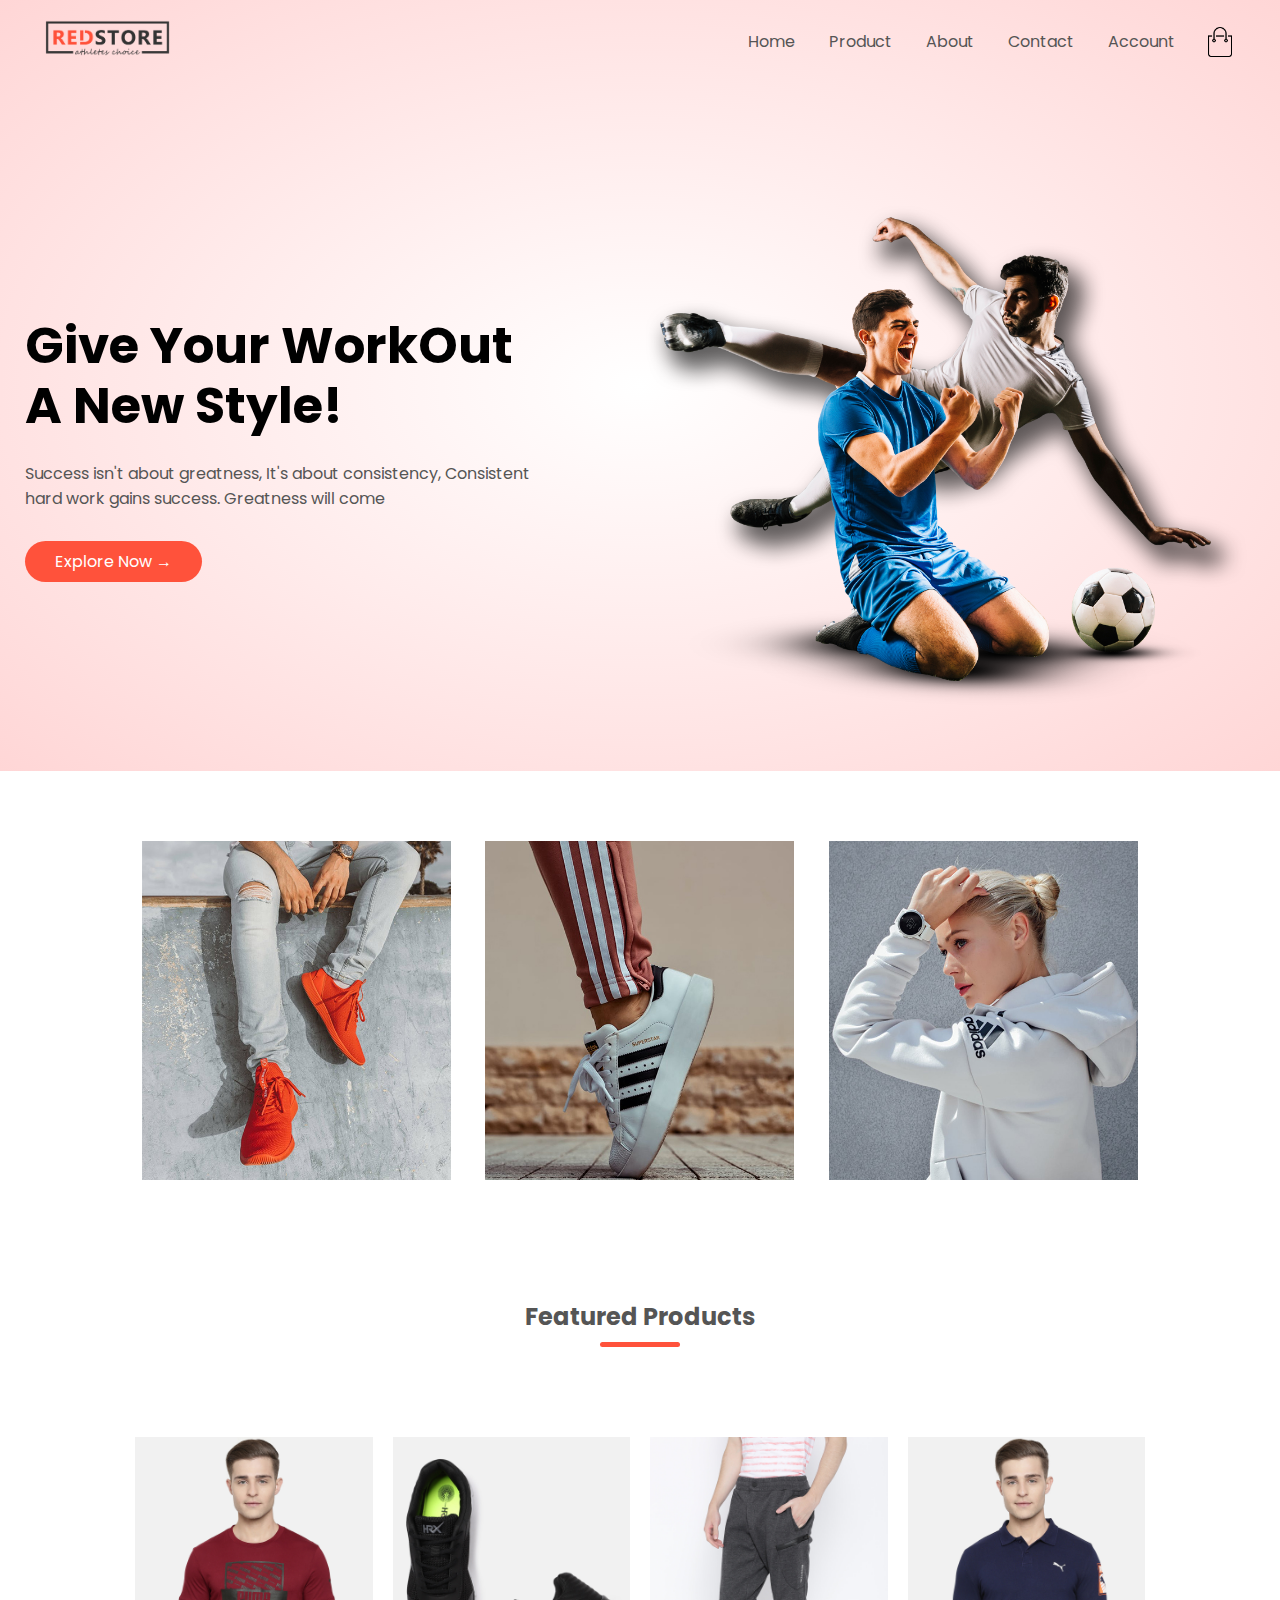
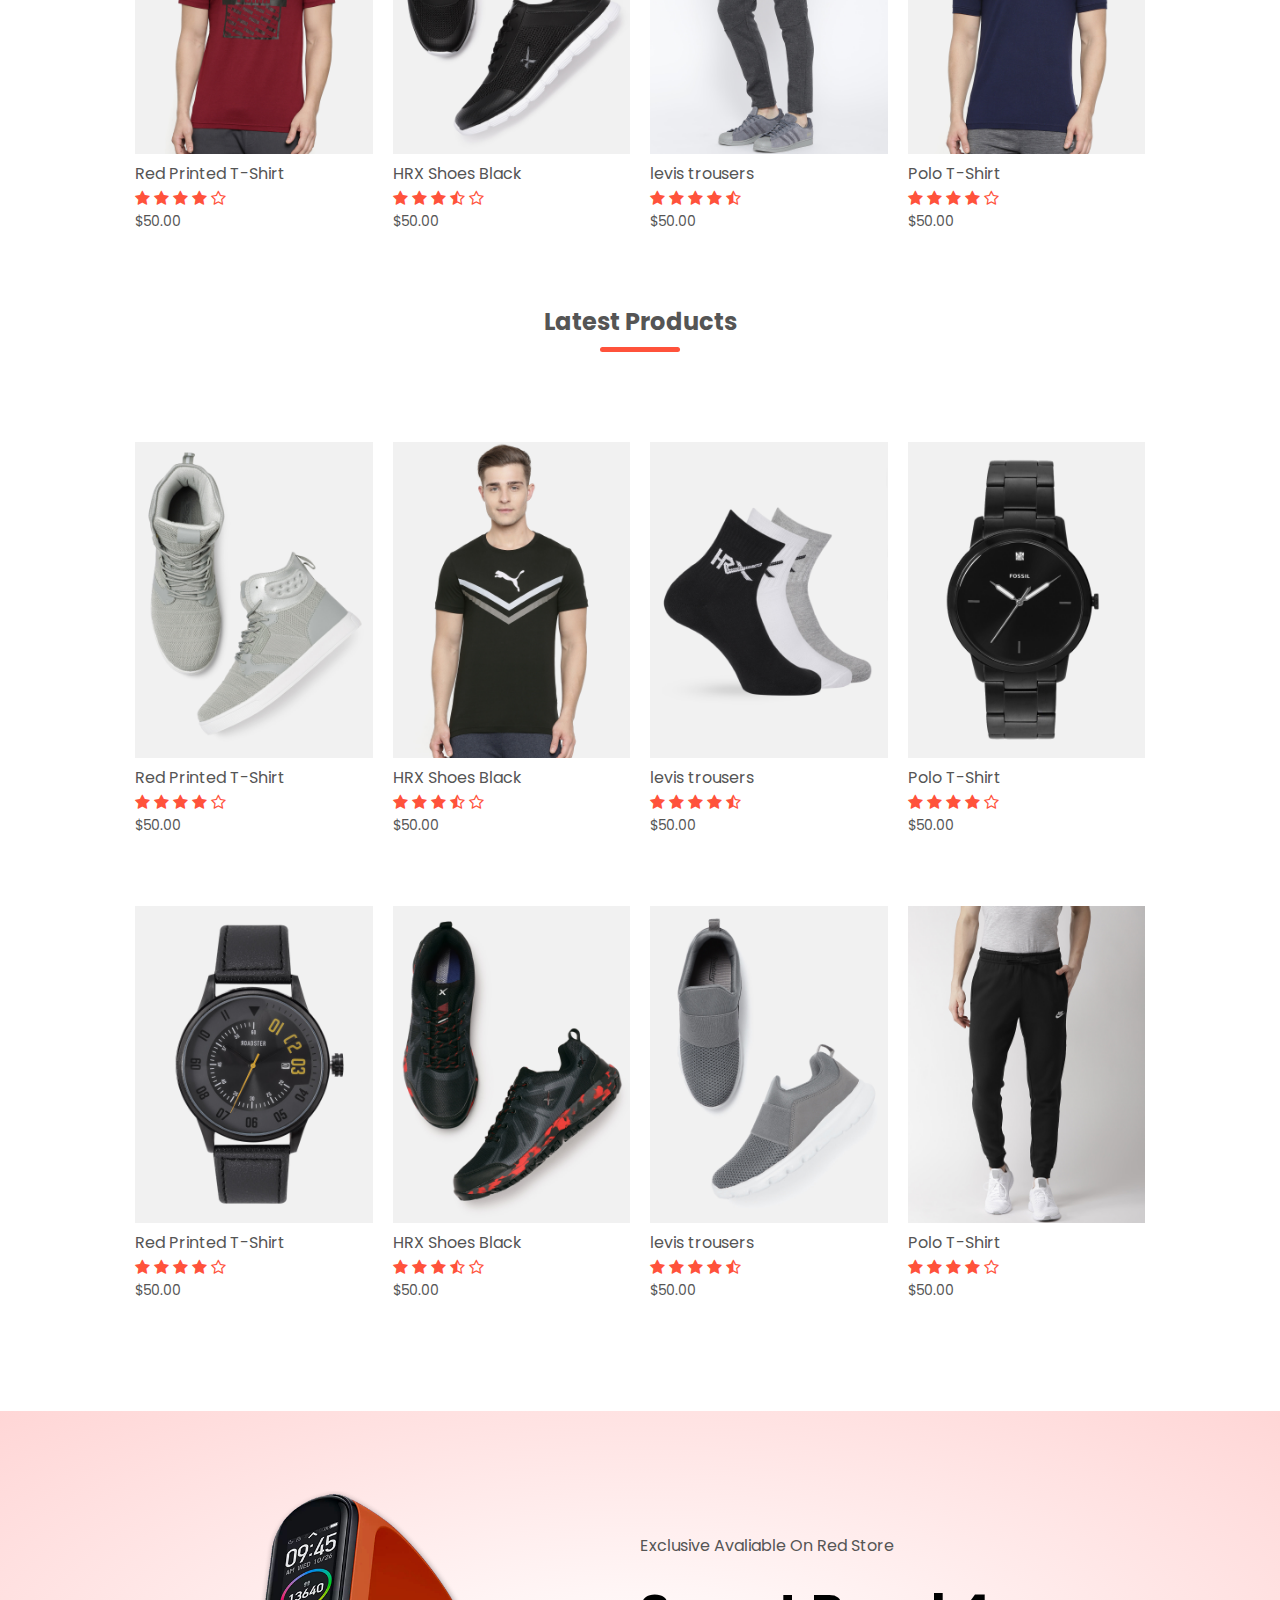
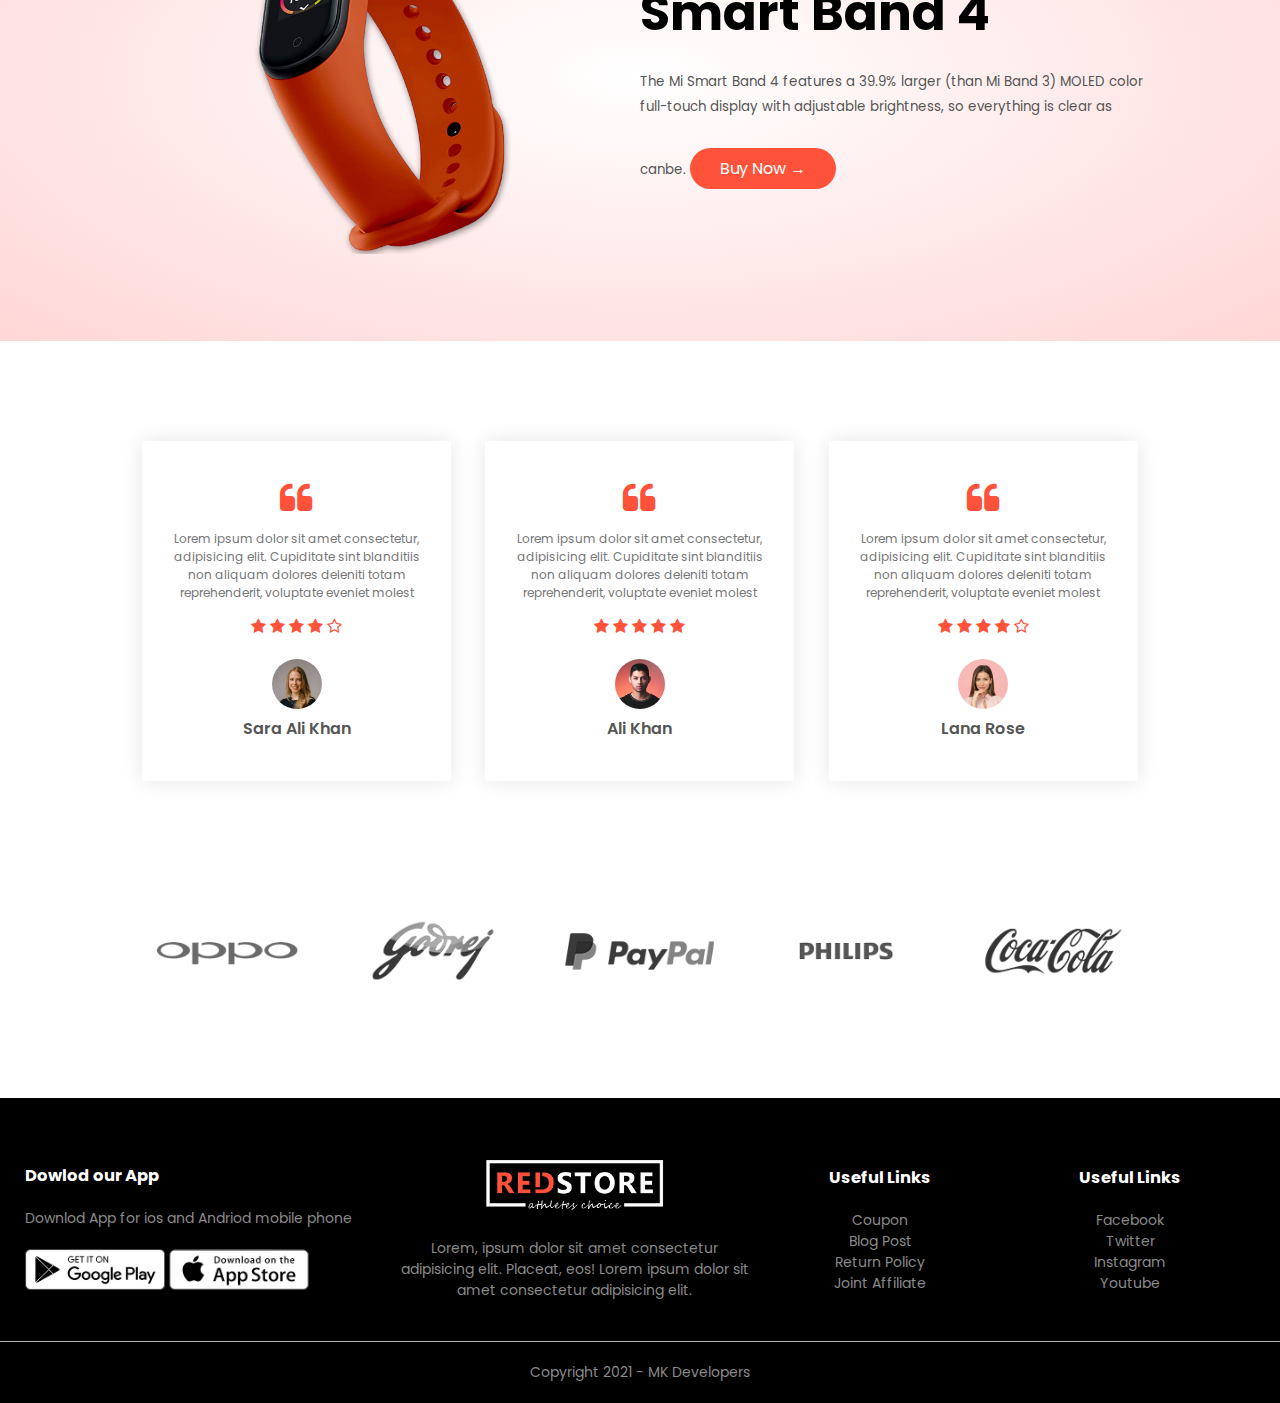
<file: Red_Store/index.html>
<!DOCTYPE html>
<html lang="en">
  <head>
    <meta charset="UTF-8" />
    <meta http-equiv="X-UA-Compatible" content="IE=edge" />
    <meta name="viewport" content="width=device-width, initial-scale=1.0" />
    <title>RedStore | E Commerce</title>
    <link rel="stylesheet" href="style.css" />
    <link rel="preconnect" href="https://fonts.gstatic.com" />
    <link
      href="https://fonts.googleapis.com/css2?family=Poppins:wght@300;400;500;600;700&display=swap"
      rel="stylesheet"
    />
    <link
      rel="stylesheet"
      href="https://cdnjs.cloudflare.com/ajax/libs/font-awesome/4.7.0/css/font-awesome.min.css"
    />
  </head>
  <body>
    <div class="header">
      <div class="container">
        <div class="navbar">
          <div class="logo">
            <img src="images/logo.png" width="125px" />
            
          </div>
          <nav>
            <ul id="menuItems" >
              <li><a href="/index.html">Home</a></li>
              <li><a href="/product.html">Product</a></li>
              <li><a href="/">About</a></li>
              <li><a href="">Contact</a></li>
              <li><a href="">Account</a></li>
            </ul>
          </nav>
          <img src="images/cart.png " width="30px" />
          <img src="images/menu.png " class="menu-icon" onclick ="menutoggle() " />
        </div>
       
                                                                                  <!-- Discripton , Explorer  -->
       
       
        <div class="row">
          <div id="clm-1" class="col-2">
            <h1>
              Give Your WorkOut <br />
              A New Style!
            </h1>
            <p>
              Success isn't about greatness, It's about consistency, Consistent
              <br />hard work gains success. Greatness will come
            </p>
            <a href="" class="btn">Explore Now &#8594;</a>
          </div>
          <div id="clm-2" class="col-2">
            <img src="images/image1.png" />
          </div>
        </div>
      </div>
    </div>




                                                                                          <!---------- featured categories  ----------->
    
    
    
    
    <div class="categories">
      <div class="small-container">
        <div class="row">
          <div class="col-3">
            <img src="images/category-1.jpg" />
          </div>
          <div class="col-3"><img src="images/category-2.jpg" /></div>
          <div class="col-3"><img src="images/category-3.jpg" /></div>
        </div>
      </div>
    </div>



                                                                                              <!---------- featured products----------->
    
    
    
    <div class="small-container">
      <h2 class="title">Featured Products</h2>
      <div class="row">
        <div class="col-4">
          <img src="images/product-1.jpg" alt="" />
          <h4>Red Printed T-Shirt</h4>
          <div class="rating">
            <i class="fa fa-star"></i>
            <i class="fa fa-star"></i>
            <i class="fa fa-star"></i>
            <i class="fa fa-star"></i>
            <i class="fa fa-star-o"></i>
          </div>
          <p>$50.00</p>
        </div>
        <div class="col-4">
          <img src="images/product-2.jpg" alt="" />
          <h4>HRX Shoes Black</h4>
          <div class="rating">
            <i class="fa fa-star"></i>
            <i class="fa fa-star"></i>
            <i class="fa fa-star"></i>
            <i class="fa fa-star-half-o"></i>
            <i class="fa fa-star-o"></i>
          </div>
          <p>$50.00</p>
        </div>
        <div class="col-4">
          <img src="images/product-3.jpg" alt="" />
          <h4>levis trousers</h4>
          <div class="rating">
            <i class="fa fa-star"></i>
            <i class="fa fa-star"></i>
            <i class="fa fa-star"></i>
            <i class="fa fa-star"></i>
            <i class="fa fa-star-half-o"></i>
          </div>
          <p>$50.00</p>
        </div>
        <div class="col-4">
          <img src="images/product-4.jpg" alt="" />
          <h4>Polo T-Shirt</h4>
          <div class="rating">
            <i class="fa fa-star"></i>
            <i class="fa fa-star"></i>
            <i class="fa fa-star"></i>
            <i class="fa fa-star"></i>
            <i class="fa fa-star-o"></i>
          </div>
          <p>$50.00</p>
        </div>
      </div>



                                                                                                            <!-- Latest Product Section -->



      <h2 class="title">Latest Products</h2>

      <div class="row">
        <div class="col-4">
          <img src="images/product-5.jpg" alt="" />
          <h4>Red Printed T-Shirt</h4>
          <div class="rating">
            <i class="fa fa-star"></i>
            <i class="fa fa-star"></i>
            <i class="fa fa-star"></i>
            <i class="fa fa-star"></i>
            <i class="fa fa-star-o"></i>
          </div>
          <p>$50.00</p>
        </div>
        <div class="col-4">
          <img src="images/product-6.jpg" alt="" />
          <h4>HRX Shoes Black</h4>
          <div class="rating">
            <i class="fa fa-star"></i>
            <i class="fa fa-star"></i>
            <i class="fa fa-star"></i>
            <i class="fa fa-star-half-o"></i>
            <i class="fa fa-star-o"></i>
          </div>
          <p>$50.00</p>
        </div>
        <div class="col-4">
          <img src="images/product-7.jpg" alt="" />
          <h4>levis trousers</h4>
          <div class="rating">
            <i class="fa fa-star"></i>
            <i class="fa fa-star"></i>
            <i class="fa fa-star"></i>
            <i class="fa fa-star"></i>
            <i class="fa fa-star-half-o"></i>
          </div>
          <p>$50.00</p>
        </div>
        <div class="col-4">
          <img src="images/product-8.jpg" alt="" />
          <h4>Polo T-Shirt</h4>
          <div class="rating">
            <i class="fa fa-star"></i>
            <i class="fa fa-star"></i>
            <i class="fa fa-star"></i>
            <i class="fa fa-star"></i>
            <i class="fa fa-star-o"></i>
          </div>
          <p>$50.00</p>
        </div>
      </div>
      <div class="row">
        <div class="col-4">
          <img src="images/product-9.jpg" alt="" />
          <h4>Red Printed T-Shirt</h4>
          <div class="rating">
            <i class="fa fa-star"></i>
            <i class="fa fa-star"></i>
            <i class="fa fa-star"></i>
            <i class="fa fa-star"></i>
            <i class="fa fa-star-o"></i>
          </div>
          <p>$50.00</p>
        </div>
        <div class="col-4">
          <img src="images/product-10.jpg" alt="" />
          <h4>HRX Shoes Black</h4>
          <div class="rating">
            <i class="fa fa-star"></i>
            <i class="fa fa-star"></i>
            <i class="fa fa-star"></i>
            <i class="fa fa-star-half-o"></i>
            <i class="fa fa-star-o"></i>
          </div>
          <p>$50.00</p>
        </div>
        <div class="col-4">
          <img src="images/product-11.jpg" alt="" />
          <h4>levis trousers</h4>
          <div class="rating">
            <i class="fa fa-star"></i>
            <i class="fa fa-star"></i>
            <i class="fa fa-star"></i>
            <i class="fa fa-star"></i>
            <i class="fa fa-star-half-o"></i>
          </div>
          <p>$50.00</p>
        </div>
        <div class="col-4">
          <img src="images/product-12.jpg" alt="" />
          <h4>Polo T-Shirt</h4>
          <div class="rating">
            <i class="fa fa-star"></i>
            <i class="fa fa-star"></i>
            <i class="fa fa-star"></i>
            <i class="fa fa-star"></i>
            <i class="fa fa-star-o"></i>
          </div>
          <p>$50.00</p>
        </div>
      </div>
    </div>



                                                                                                            <!------ OFFER ------->



    <div class="offer">
      <div class="small-container">
        <div class="row">
          <div class="col-2">
            <img src="images/exclusive.png" class="offer-img">
          </div>
          <div class="col-2">
            <p>Exclusive Avaliable On Red Store </p>
            <h1>Smart Band 4 </h1>
            <small>The Mi Smart Band 4 features a 39.9% larger (than Mi Band 3) MOLED color full-touch display with adjustable brightness, so everything is clear as canbe.</small>
            <a href="" class="btn">Buy Now &#8594</a>
          </div>
        </div>
      </div>
    </div>


                                                                                  <!-- Testimonial section -->
                                                                                  
                                                                                  
   <div class="testmon">
  <div class="small-container">
    <div class="row">
      <div class="col-3">
        <i class="fa fa-quote-left"></i>
        <p>Lorem ipsum dolor sit amet consectetur, adipisicing elit. Cupiditate sint blanditiis non aliquam dolores deleniti totam reprehenderit, voluptate eveniet molest</p>
        <div class="rating">
          <i class="fa fa-star"></i>
          <i class="fa fa-star"></i>
          <i class="fa fa-star"></i>
          <i class="fa fa-star"></i>
          <i class="fa fa-star-o"></i>
        </div>
        <img src="images/user-1.png">
        <h3>Sara Ali Khan  </h3>
      </div>
      <div class="col-3">
        <i class="fa fa-quote-left"></i>
        <p>Lorem ipsum dolor sit amet consectetur, adipisicing elit. Cupiditate sint blanditiis non aliquam dolores deleniti totam reprehenderit, voluptate eveniet molest</p>
        <div class="rating">
          <i class="fa fa-star"></i>
          <i class="fa fa-star"></i>
          <i class="fa fa-star"></i>
          <i class="fa fa-star"></i>
          <i class="fa fa-star"></i>
        </div>
        <img src="images/user-2.png">
        <h3> Ali Khan  </h3>
      </div>
      <div class="col-3">
        <i class="fa fa-quote-left"></i>
        <p>Lorem ipsum dolor sit amet consectetur, adipisicing elit. Cupiditate sint blanditiis non aliquam dolores deleniti totam reprehenderit, voluptate eveniet molest</p>
        <div class="rating">
          <i class="fa fa-star"></i>
          <i class="fa fa-star"></i>
          <i class="fa fa-star"></i>
          <i class="fa fa-star"></i>
          <i class="fa fa-star-o"></i>
        </div>
        <img src="images/user-3.png">
        <h3>Lana Rose  </h3>
      </div>
    </div>
  </div>
</div>


                                                                                  <!-- Brand section -->

<div class="brands">
  <div class="small-container">
    <div class="row">
      <div class="col-5">
        <img src="images/logo-oppo.png" alt="">
      </div>
      <div class="col-5">
        <img src="images/logo-godrej.png" alt="">
      </div>
      <div class="col-5">
        <img src="images/logo-paypal.png" alt="">
      </div>
      <div class="col-5">
        <img src="images/logo-philips.png" alt="">
      </div>
      <div class="col-5">
        <img src="images/logo-coca-cola.png" alt="">
      </div>
    </div>
  </div>
</div>

                                                              <!-- Footer -->

  <div class="footer">
    <div class="container">
      <div class="row">
        <div class="footer-col1">
          <h3>Dowlod our App </h3>
          <p>Downlod  App for ios and Andriod mobile phone</p>
          <div class="app-logo">
            <img src="images/play-store.png" alt="">
            <img src="images/app-store.png" alt="">
          </div>
        </div>
        <div class="footer-col2">
          <img src="images/logo-white.png" alt="">
          <p> Lorem, ipsum dolor sit amet consectetur adipisicing elit. Placeat, eos! Lorem ipsum dolor sit amet consectetur adipisicing elit.  </p>
        </div>
        <div class="footer-col3">
          <h3>Useful Links </h3>
          
            <ul>
            <li>Coupon</li>
            <li>Blog Post</li>
            <li>Return Policy</li>
            <li>Joint Affiliate</li>
          </ul>
        
        </div>
        <div class="footer-col4">
          <h3>Useful Links </h3>
          
            <ul>
            <li>Facebook</li>
            <li>Twitter</li>
            <li>Instagram</li>
            <li>Youtube</li>
          </ul>
        
        </div>
      </div>
    </div>
    <hr>
    <p class="copyr">Copyright 2021 - MK Developers</p>
  </div>
        
  <!-- js for menu toggle -->
<script>
  var menuItems = document.getElementById("menuItems");
  menuItems.style.maxHeight ="0px";

  function menutoggle(){
    if( menuItems.style.maxHeight == "0px"){
      menuItems.style.maxHeight ="200px";
    }
    else{
      menuItems.style.maxHeight ="0px";
    }
  }

</script>

</body>
</html>
</file>
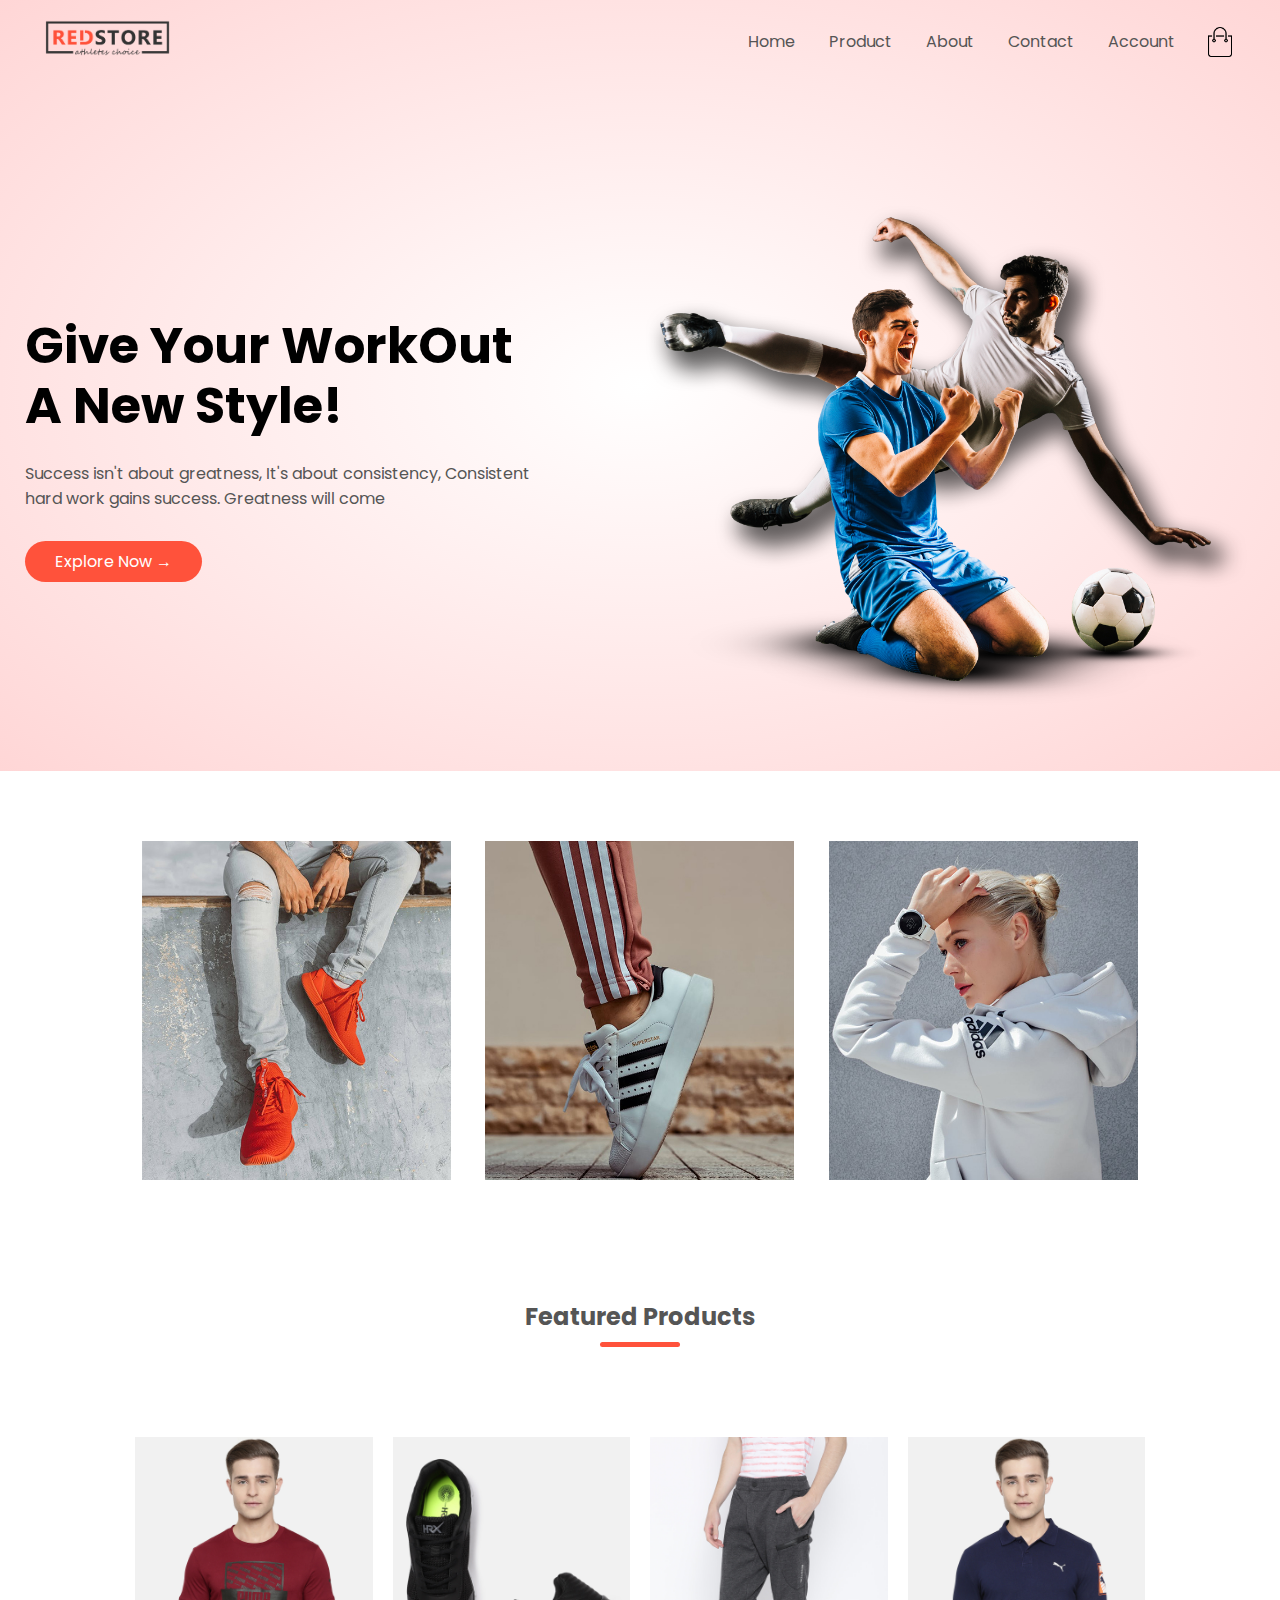
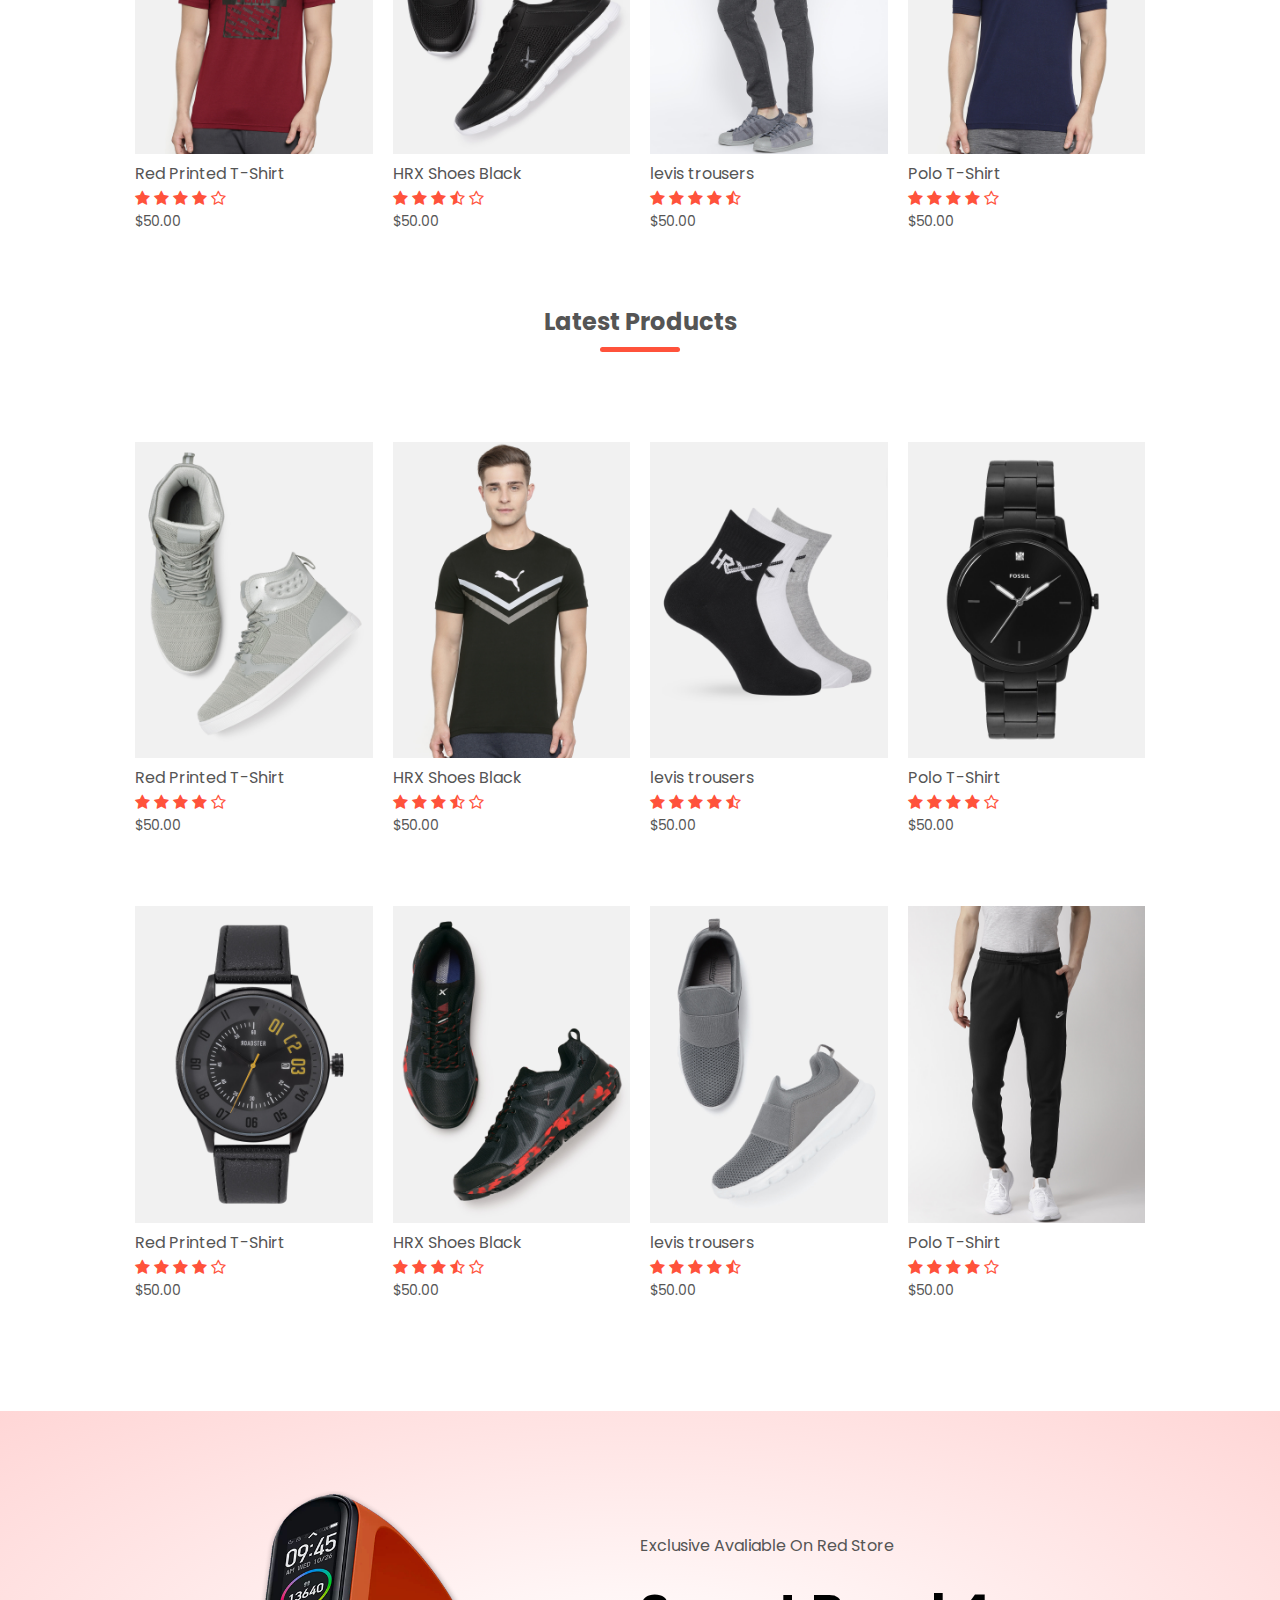
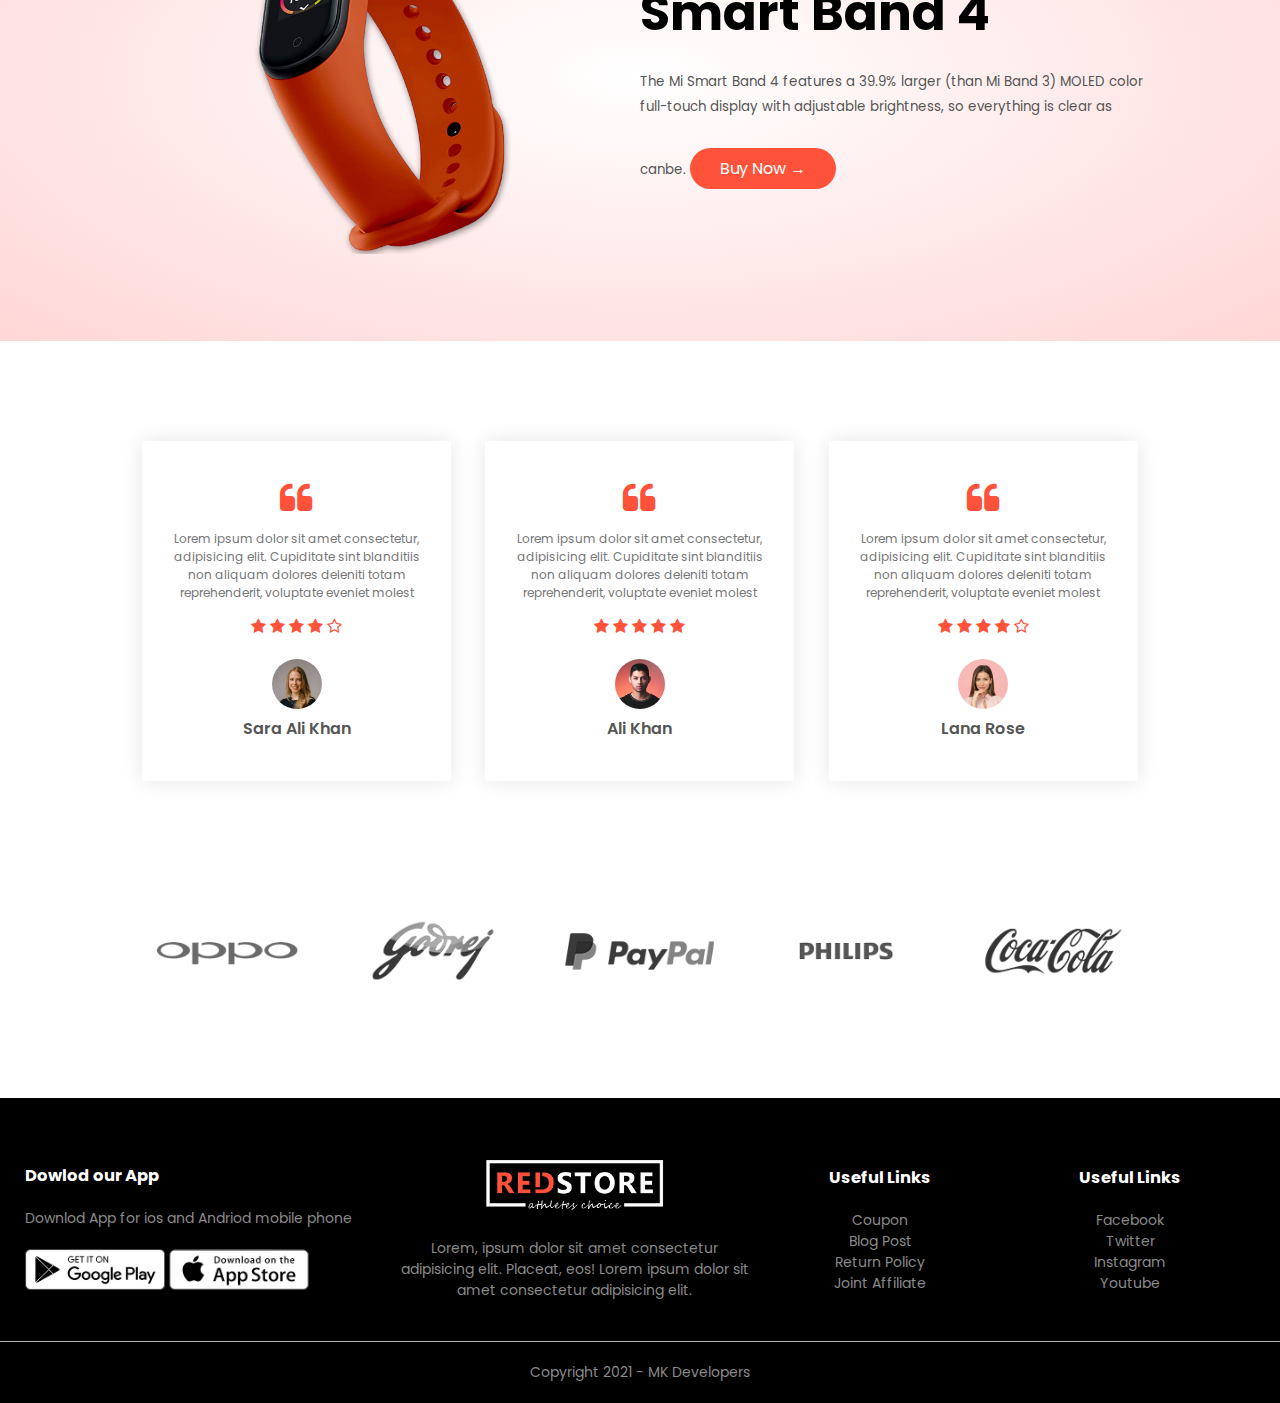
<file: Red_Store/public/index.html>
<!DOCTYPE html>
<html lang="en">
  <head>
    <meta charset="UTF-8" />
    <meta http-equiv="X-UA-Compatible" content="IE=edge" />
    <meta name="viewport" content="width=device-width, initial-scale=1.0" />
    <title>RedStore | E Commerce</title>
    <link rel="stylesheet" href="style.css" />
    <link rel="preconnect" href="https://fonts.gstatic.com" />
    <link
      href="https://fonts.googleapis.com/css2?family=Poppins:wght@300;400;500;600;700&display=swap"
      rel="stylesheet"
    />
    <link style="border-radius: 50%;" rel="icon" type="image/ico" href="images/logo.png" />
    <link
      rel="stylesheet"
      href="https://cdnjs.cloudflare.com/ajax/libs/font-awesome/4.7.0/css/font-awesome.min.css"
    />
  </head>
  <body>
    <div class="header">
      <div class="container">
        <div class="navbar">
          <div class="logo">
           <a href="index.html"><img id="logoimg" src="images/logo.png" width="125px" /></a> 
            
          </div>
          <nav>
            <ul id="menuItems" >
              <li><a href="index.html">Home</a></li>
              <li><a href="product.html">Product</a></li>
              <li><a href="/">About</a></li>
              <li><a href="">Contact</a></li>
              <li><a href="">Account</a></li>
            </ul>
          </nav>
          <img src="images/cart.png " width="30px" />
          <img src="images/menu.png " class="menu-icon" onclick ="menutoggle() " />
        </div>
       
                                                                                  <!-- Discripton , Explorer  -->
       
       
        <div class="row">
          <div id="clm-1" class="col-2">
            <h1>
              Give Your WorkOut <br />
              A New Style!
            </h1>
            <p>
              Success isn't about greatness, It's about consistency, Consistent
              <br />hard work gains success. Greatness will come
            </p>
            <a href="" class="btn">Explore Now &#8594;</a>
          </div>
          <div id="clm-2" class="col-2">
            <img src="images/image1.png" />
          </div>
        </div>
      </div>
    </div>




                                                                                          <!---------- featured categories  ----------->
    
    
    
    
    <div class="categories">
      <div class="small-container">
        <div class="row">
          <div class="col-3">
            <img src="images/category-1.jpg" />
          </div>
          <div class="col-3"><img src="images/category-2.jpg" /></div>
          <div class="col-3"><img src="images/category-3.jpg" /></div>
        </div>
      </div>
    </div>



                                                                                              <!---------- featured products----------->
    
    
    
    <div class="small-container">
      <h2 class="title">Featured Products</h2>
      <div class="row">
        <div class="col-4">
          <img src="images/product-1.jpg" alt="" />
          <h4>Red Printed T-Shirt</h4>
          <div class="rating">
            <i class="fa fa-star"></i>
            <i class="fa fa-star"></i>
            <i class="fa fa-star"></i>
            <i class="fa fa-star"></i>
            <i class="fa fa-star-o"></i>
          </div>
          <p>$50.00</p>
        </div>
        <div class="col-4">
          <img src="images/product-2.jpg" alt="" />
          <h4>HRX Shoes Black</h4>
          <div class="rating">
            <i class="fa fa-star"></i>
            <i class="fa fa-star"></i>
            <i class="fa fa-star"></i>
            <i class="fa fa-star-half-o"></i>
            <i class="fa fa-star-o"></i>
          </div>
          <p>$50.00</p>
        </div>
        <div class="col-4">
          <img src="images/product-3.jpg" alt="" />
          <h4>levis trousers</h4>
          <div class="rating">
            <i class="fa fa-star"></i>
            <i class="fa fa-star"></i>
            <i class="fa fa-star"></i>
            <i class="fa fa-star"></i>
            <i class="fa fa-star-half-o"></i>
          </div>
          <p>$50.00</p>
        </div>
        <div class="col-4">
          <img src="images/product-4.jpg" alt="" />
          <h4>Polo T-Shirt</h4>
          <div class="rating">
            <i class="fa fa-star"></i>
            <i class="fa fa-star"></i>
            <i class="fa fa-star"></i>
            <i class="fa fa-star"></i>
            <i class="fa fa-star-o"></i>
          </div>
          <p>$50.00</p>
        </div>
      </div>



                                                                                                            <!-- Latest Product Section -->



      <h2 class="title">Latest Products</h2>

      <div class="row">
        <div class="col-4">
          <img src="images/product-5.jpg" alt="" />
          <h4>Red Printed T-Shirt</h4>
          <div class="rating">
            <i class="fa fa-star"></i>
            <i class="fa fa-star"></i>
            <i class="fa fa-star"></i>
            <i class="fa fa-star"></i>
            <i class="fa fa-star-o"></i>
          </div>
          <p>$50.00</p>
        </div>
        <div class="col-4">
          <img src="images/product-6.jpg" alt="" />
          <h4>HRX Shoes Black</h4>
          <div class="rating">
            <i class="fa fa-star"></i>
            <i class="fa fa-star"></i>
            <i class="fa fa-star"></i>
            <i class="fa fa-star-half-o"></i>
            <i class="fa fa-star-o"></i>
          </div>
          <p>$50.00</p>
        </div>
        <div class="col-4">
          <img src="images/product-7.jpg" alt="" />
          <h4>levis trousers</h4>
          <div class="rating">
            <i class="fa fa-star"></i>
            <i class="fa fa-star"></i>
            <i class="fa fa-star"></i>
            <i class="fa fa-star"></i>
            <i class="fa fa-star-half-o"></i>
          </div>
          <p>$50.00</p>
        </div>
        <div class="col-4">
          <img src="images/product-8.jpg" alt="" />
          <h4>Polo T-Shirt</h4>
          <div class="rating">
            <i class="fa fa-star"></i>
            <i class="fa fa-star"></i>
            <i class="fa fa-star"></i>
            <i class="fa fa-star"></i>
            <i class="fa fa-star-o"></i>
          </div>
          <p>$50.00</p>
        </div>
      </div>
      <div class="row">
        <div class="col-4">
          <img src="images/product-9.jpg" alt="" />
          <h4>Red Printed T-Shirt</h4>
          <div class="rating">
            <i class="fa fa-star"></i>
            <i class="fa fa-star"></i>
            <i class="fa fa-star"></i>
            <i class="fa fa-star"></i>
            <i class="fa fa-star-o"></i>
          </div>
          <p>$50.00</p>
        </div>
        <div class="col-4">
          <img src="images/product-10.jpg" alt="" />
          <h4>HRX Shoes Black</h4>
          <div class="rating">
            <i class="fa fa-star"></i>
            <i class="fa fa-star"></i>
            <i class="fa fa-star"></i>
            <i class="fa fa-star-half-o"></i>
            <i class="fa fa-star-o"></i>
          </div>
          <p>$50.00</p>
        </div>
        <div class="col-4">
          <img src="images/product-11.jpg" alt="" />
          <h4>levis trousers</h4>
          <div class="rating">
            <i class="fa fa-star"></i>
            <i class="fa fa-star"></i>
            <i class="fa fa-star"></i>
            <i class="fa fa-star"></i>
            <i class="fa fa-star-half-o"></i>
          </div>
          <p>$50.00</p>
        </div>
        <div class="col-4">
          <img src="images/product-12.jpg" alt="" />
          <h4>Polo T-Shirt</h4>
          <div class="rating">
            <i class="fa fa-star"></i>
            <i class="fa fa-star"></i>
            <i class="fa fa-star"></i>
            <i class="fa fa-star"></i>
            <i class="fa fa-star-o"></i>
          </div>
          <p>$50.00</p>
        </div>
      </div>
    </div>



                                                                                                            <!------ OFFER ------->



    <div class="offer">
      <div class="small-container">
        <div class="row">
          <div class="col-2">
            <img src="images/exclusive.png" class="offer-img">
          </div>
          <div class="col-2">
            <p>Exclusive Avaliable On Red Store </p>
            <h1>Smart Band 4 </h1>
            <small>The Mi Smart Band 4 features a 39.9% larger (than Mi Band 3) MOLED color full-touch display with adjustable brightness, so everything is clear as canbe.</small>
            <a href="" class="btn">Buy Now &#8594</a>
          </div>
        </div>
      </div>
    </div>


                                                                                  <!-- Testimonial section -->
                                                                                  
                                                                                  
   <div class="testmon">
  <div class="small-container">
    <div class="row">
      <div class="col-3">
        <i class="fa fa-quote-left"></i>
        <p>Lorem ipsum dolor sit amet consectetur, adipisicing elit. Cupiditate sint blanditiis non aliquam dolores deleniti totam reprehenderit, voluptate eveniet molest</p>
        <div class="rating">
          <i class="fa fa-star"></i>
          <i class="fa fa-star"></i>
          <i class="fa fa-star"></i>
          <i class="fa fa-star"></i>
          <i class="fa fa-star-o"></i>
        </div>
        <img src="images/user-1.png">
        <h3>Sara Ali Khan  </h3>
      </div>
      <div class="col-3">
        <i class="fa fa-quote-left"></i>
        <p>Lorem ipsum dolor sit amet consectetur, adipisicing elit. Cupiditate sint blanditiis non aliquam dolores deleniti totam reprehenderit, voluptate eveniet molest</p>
        <div class="rating">
          <i class="fa fa-star"></i>
          <i class="fa fa-star"></i>
          <i class="fa fa-star"></i>
          <i class="fa fa-star"></i>
          <i class="fa fa-star"></i>
        </div>
        <img src="images/user-2.png">
        <h3> Ali Khan  </h3>
      </div>
      <div class="col-3">
        <i class="fa fa-quote-left"></i>
        <p>Lorem ipsum dolor sit amet consectetur, adipisicing elit. Cupiditate sint blanditiis non aliquam dolores deleniti totam reprehenderit, voluptate eveniet molest</p>
        <div class="rating">
          <i class="fa fa-star"></i>
          <i class="fa fa-star"></i>
          <i class="fa fa-star"></i>
          <i class="fa fa-star"></i>
          <i class="fa fa-star-o"></i>
        </div>
        <img src="images/user-3.png">
        <h3>Lana Rose  </h3>
      </div>
    </div>
  </div>
</div>


                                                                                  <!-- Brand section -->

<div class="brands">
  <div class="small-container">
    <div class="row">
      <div class="col-5">
        <img src="images/logo-oppo.png" alt="">
      </div>
      <div class="col-5">
        <img src="images/logo-godrej.png" alt="">
      </div>
      <div class="col-5">
        <img src="images/logo-paypal.png" alt="">
      </div>
      <div class="col-5">
        <img src="images/logo-philips.png" alt="">
      </div>
      <div class="col-5">
        <img src="images/logo-coca-cola.png" alt="">
      </div>
    </div>
  </div>
</div>

                                                              <!-- Footer -->

  <div class="footer">
    <div class="container">
      <div class="row">
        <div class="footer-col1">
          <h3>Dowlod our App </h3>
          <p>Downlod  App for ios and Andriod mobile phone</p>
          <div class="app-logo">
            <img src="images/play-store.png" alt="">
            <img src="images/app-store.png" alt="">
          </div>
        </div>
        <div class="footer-col2">
          <img src="images/logo-white.png" alt="">
          <p> Lorem, ipsum dolor sit amet consectetur adipisicing elit. Placeat, eos! Lorem ipsum dolor sit amet consectetur adipisicing elit.  </p>
        </div>
        <div class="footer-col3">
          <h3>Useful Links </h3>
          
            <ul>
            <li>Coupon</li>
            <li>Blog Post</li>
            <li>Return Policy</li>
            <li>Joint Affiliate</li>
          </ul>
        
        </div>
        <div class="footer-col4">
          <h3>Useful Links </h3>
          
            <ul>
            <li>Facebook</li>
            <li>Twitter</li>
            <li>Instagram</li>
            <li>Youtube</li>
          </ul>
        
        </div>
      </div>
    </div>
    <hr>
    <p class="copyr">Copyright 2021 - MK Developers</p>
  </div>
        
  <!-- js for menu toggle -->
<script>
  var menuItems = document.getElementById("menuItems");
  menuItems.style.maxHeight ="0px";

  function menutoggle(){
    if( menuItems.style.maxHeight == "0px"){
      menuItems.style.maxHeight ="200px";
    }
    else{
      menuItems.style.maxHeight ="0px";
    }
  }

</script>

</body>
</html>
</file>
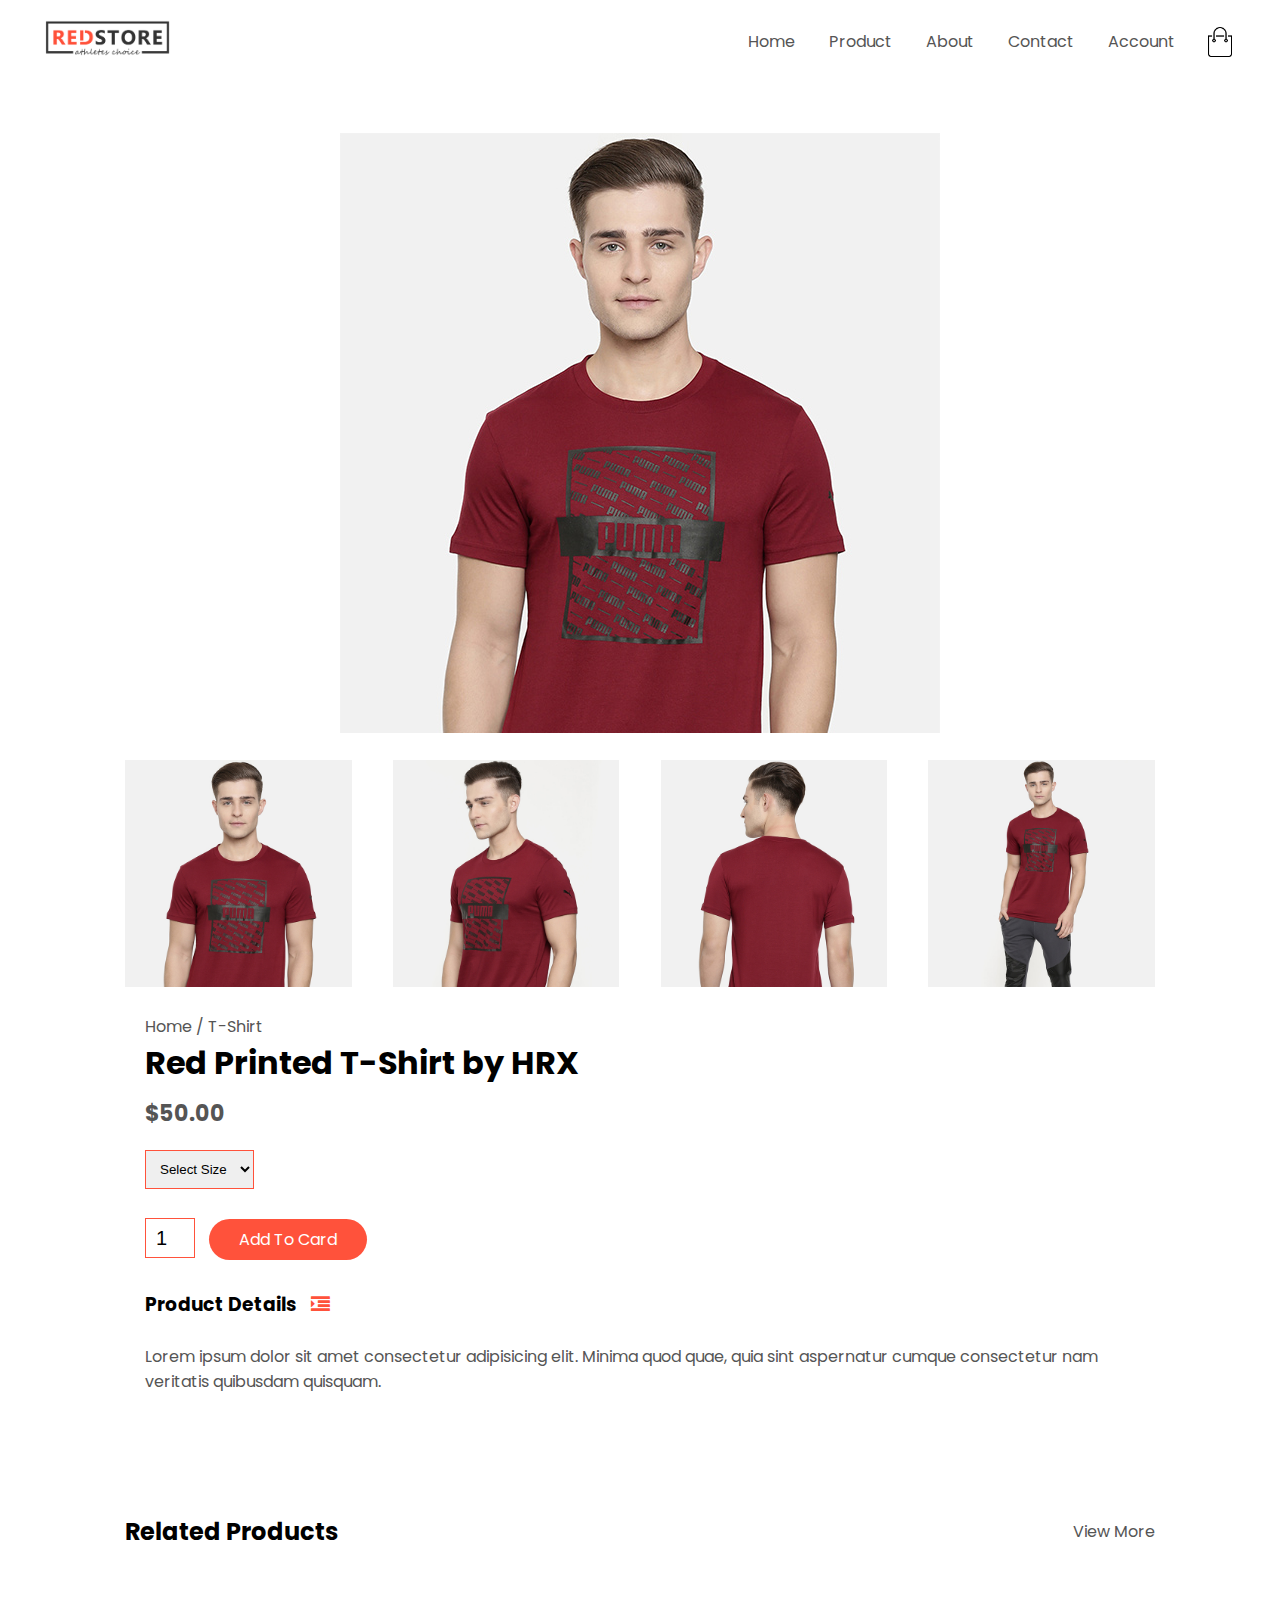
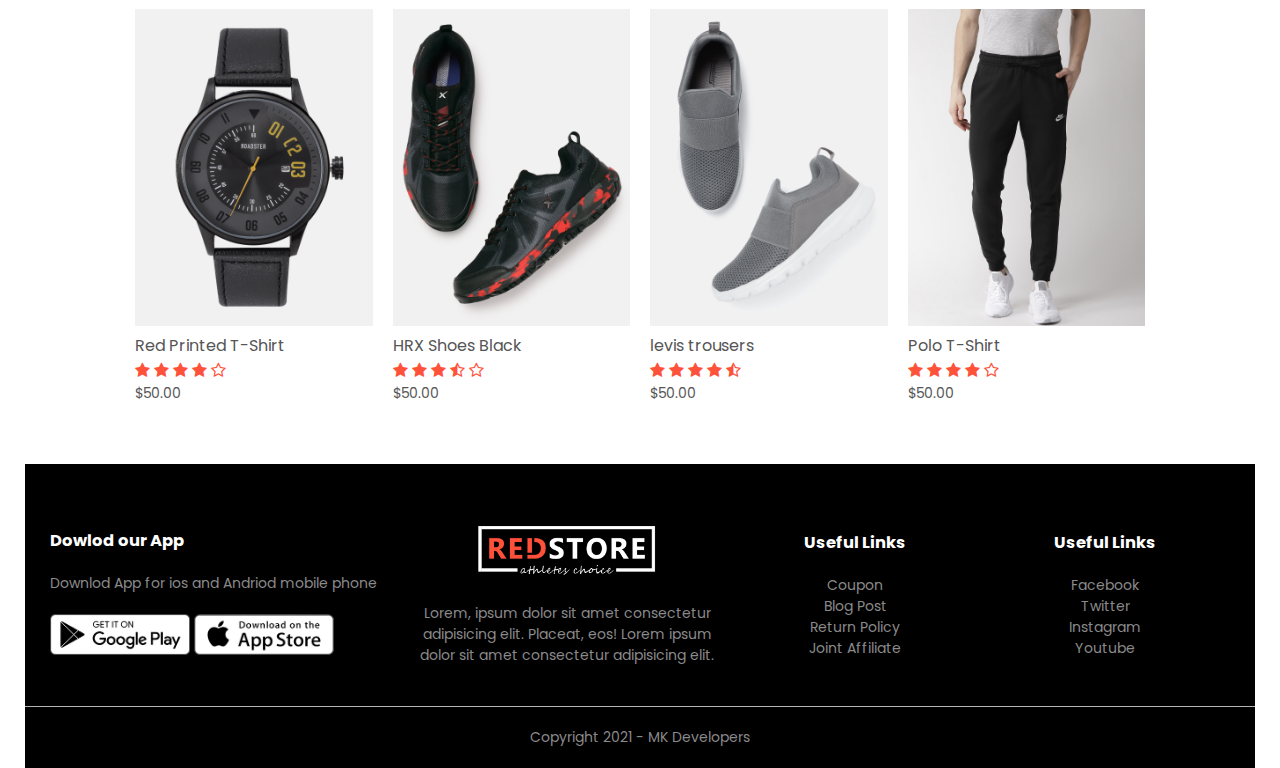
<file: Red_Store/product-details.html>
<!DOCTYPE html>
<html lang="en">
  <head>
    <meta charset="UTF-8" />
    <meta http-equiv="X-UA-Compatible" content="IE=edge" />
    <meta name="viewport" content="width=device-width, initial-scale=1.0" />
    <title> All Products - RedStore </title>
    <link rel="stylesheet" href="style.css" />
    <link rel="preconnect" href="https://fonts.gstatic.com" />
    <link
      href="https://fonts.googleapis.com/css2?family=Poppins:wght@300;400;500;600;700&display=swap"
      rel="stylesheet"
    />
    <link
      rel="stylesheet"
      href="https://cdnjs.cloudflare.com/ajax/libs/font-awesome/4.7.0/css/font-awesome.min.css"
    />
  </head>
  <body>
      <div class="container">
        <div class="navbar">
          <div class="logo">
            <img src="images/logo.png" width="125px" />
            
          </div>
          <nav>
            <ul id="menuItems" >
              <li><a href="">Home</a></li>
              <li><a href="">Product</a></li>
              <li><a href="">About</a></li>
              <li><a href="">Contact</a></li>
              <li><a href="">Account</a></li>
            </ul>
          </nav>
          <img src="images/cart.png " width="30px" />
          <img src="images/menu.png " class="menu-icon" onclick ="menutoggle() " />
        </div>
       
        <!--------------------- Single Product Detail  -------------------------->
       
        <div class="small-container single-product">
            <div class="row">
                <div class="col2">
                    <img src="images/gallery-1.jpg" width="100%" id="productimg">
                </div>

                <div class="small-img-row">
                  
                  <div class="small-img-col">
                    <img src="images/gallery-1.jpg" width="100%" class="smallimg"> 
                  </div>
                  <div class="small-img-col">
                    <img src="images/gallery-2.jpg" width="100%" class="smallimg"> 
                  </div>
                  <div class="small-img-col">
                    <img src="images/gallery-3.jpg" width="100%" class="smallimg" > 
                  </div>
                  <div class="small-img-col">
                    <img src="images/gallery-4.jpg" width="100%" class="smallimg"> 
                  </div>
                </div>


                <div class="col2">
                    <p>
                      Home / T-Shirt
                    </p>
                    <h1>Red Printed T-Shirt by HRX</h1>
                    <h4>$50.00</h4>
                    <select>
                      <option >Select Size
                      </option>
                      <option >XXL
                      </option>
                      <option >XL
                      </option>
                      <option >Large
                      </option>
                      <option >Medium
                      </option>
                      <option >Small
                      </option>
                     </select>
                     <input type="number"value="1" id="no-item">
                     <a href="" class="btn">Add To Card</a>
                     <h3>Product Details   <i class="fa fa-indent"></i></h3>
                     <br>
                     <p>Lorem ipsum dolor sit amet consectetur adipisicing elit. Minima quod quae, quia sint aspernatur cumque consectetur nam veritatis quibusdam quisquam.</p>
                </div>
            </div>
        </div>
       
        <!-------------- Title -------------->

        <div class="small-container">
          <div class="row row2">
            <h2>Related Products</h2>
            <p>View More</p>
          </div>
        </div>
        



    
    
    <!-------------------- Products ------------------>
    <div class="small-container">
     
   
      
      <div class="row">
        <div class="col-4">
          <img src="images/product-9.jpg" alt="" />
          <h4>Red Printed T-Shirt</h4>
          <div class="rating">
            <i class="fa fa-star"></i>
            <i class="fa fa-star"></i>
            <i class="fa fa-star"></i>
            <i class="fa fa-star"></i>
            <i class="fa fa-star-o"></i>
          </div>
          <p>$50.00</p>
        </div>
        <div class="col-4">
          <img src="images/product-10.jpg" alt="" />
          <h4>HRX Shoes Black</h4>
          <div class="rating">
            <i class="fa fa-star"></i>
            <i class="fa fa-star"></i>
            <i class="fa fa-star"></i>
            <i class="fa fa-star-half-o"></i>
            <i class="fa fa-star-o"></i>
          </div>
          <p>$50.00</p>
        </div>
        <div class="col-4">
          <img src="images/product-11.jpg" alt="" />
          <h4>levis trousers</h4>
          <div class="rating">
            <i class="fa fa-star"></i>
            <i class="fa fa-star"></i>
            <i class="fa fa-star"></i>
            <i class="fa fa-star"></i>
            <i class="fa fa-star-half-o"></i>
          </div>
          <p>$50.00</p>
        </div>
        <div class="col-4">
          <img src="images/product-12.jpg" alt="" />
          <h4>Polo T-Shirt</h4>
          <div class="rating">
            <i class="fa fa-star"></i>
            <i class="fa fa-star"></i>
            <i class="fa fa-star"></i>
            <i class="fa fa-star"></i>
            <i class="fa fa-star-o"></i>
          </div>
          <p>$50.00</p>
        </div>
      </div>
           
    </div>



       





                                                              <!-- Footer -->

  <div class="footer">
    <div class="container">
      <div class="row">
        <div class="footer-col1">
          <h3>Dowlod our App </h3>
          <p>Downlod  App for ios and Andriod mobile phone</p>
          <div class="app-logo">
            <img src="images/play-store.png" alt="">
            <img src="images/app-store.png" alt="">
          </div>
        </div>
        <div class="footer-col2">
          <img src="images/logo-white.png" alt="">
          <p> Lorem, ipsum dolor sit amet consectetur adipisicing elit. Placeat, eos! Lorem ipsum dolor sit amet consectetur adipisicing elit.  </p>
        </div>
        <div class="footer-col3">
          <h3>Useful Links </h3>
          
            <ul>
            <li>Coupon</li>
            <li>Blog Post</li>
            <li>Return Policy</li>
            <li>Joint Affiliate</li>
          </ul>
        
        </div>
        <div class="footer-col4">
          <h3>Useful Links </h3>
          
            <ul>
            <li>Facebook</li>
            <li>Twitter</li>
            <li>Instagram</li>
            <li>Youtube</li>
          </ul>
        
        </div>
      </div>
    </div>
    <hr>
    <p class="copyr">Copyright 2021 - MK Developers</p>
  </div>
        
  <!-- js for menu toggle -->
<script>
  var menuItems = document.getElementById("menuItems");
  menuItems.style.maxHeight ="0px";

  function menutoggle(){
    if( menuItems.style.maxHeight == "0px"){
      menuItems.style.maxHeight ="200px";
    }
    else{
      menuItems.style.maxHeight ="0px";
    }
  }

</script>

<!-----------------------------JS For Product Gallery------------------>
<script>
 
 let productimg =  document.getElementById("productimg");  
 let smallimg = document.getElementsByClassName("smallimg");  

  smallimg[0] .onclick= function(){

    productimg.src = smallimg[0].src;

  }
  smallimg[1] .onclick= function(){

    productimg.src = smallimg[1].src;

  }
  smallimg[2] .onclick= function(){

    productimg.src = smallimg[2].src;

  }
  
  smallimg[3] .onclick= function(){

    productimg.src = smallimg[3].src;

  }
  



</script>

</body>
</html>
</file>
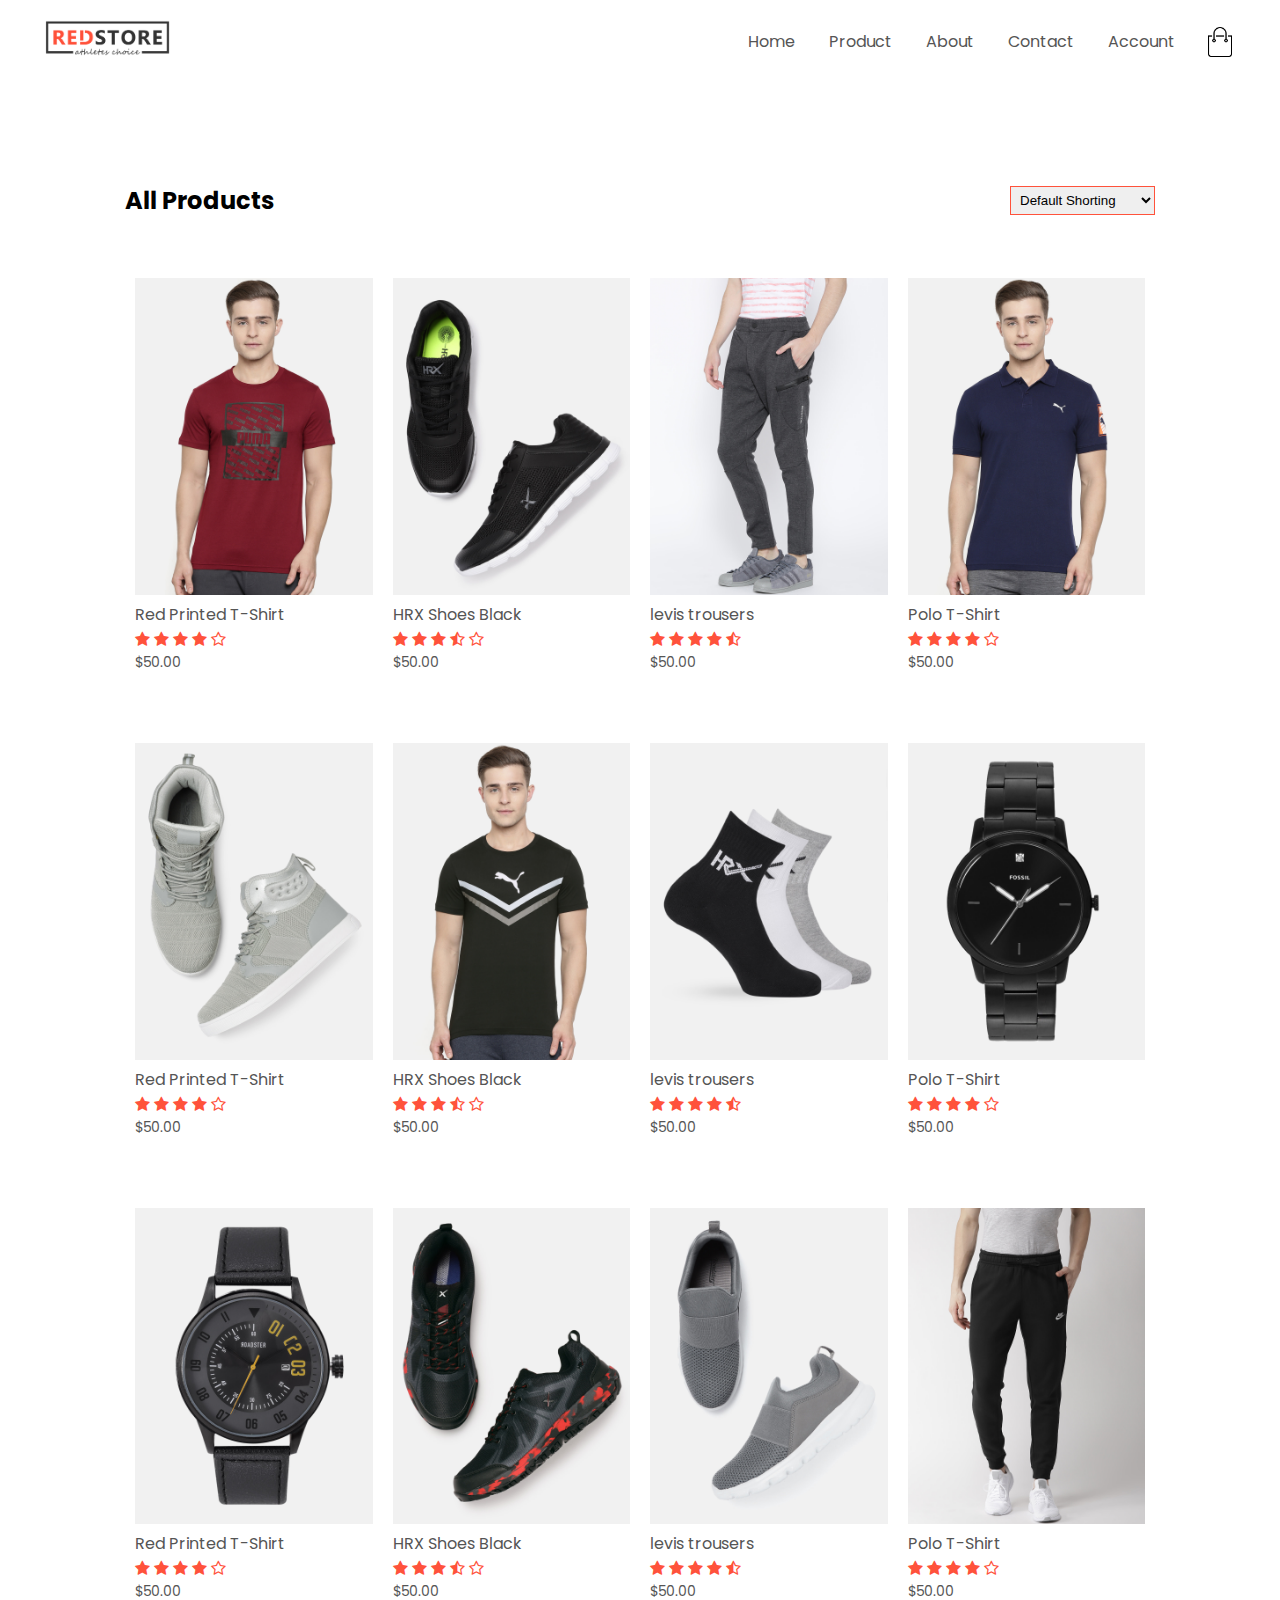
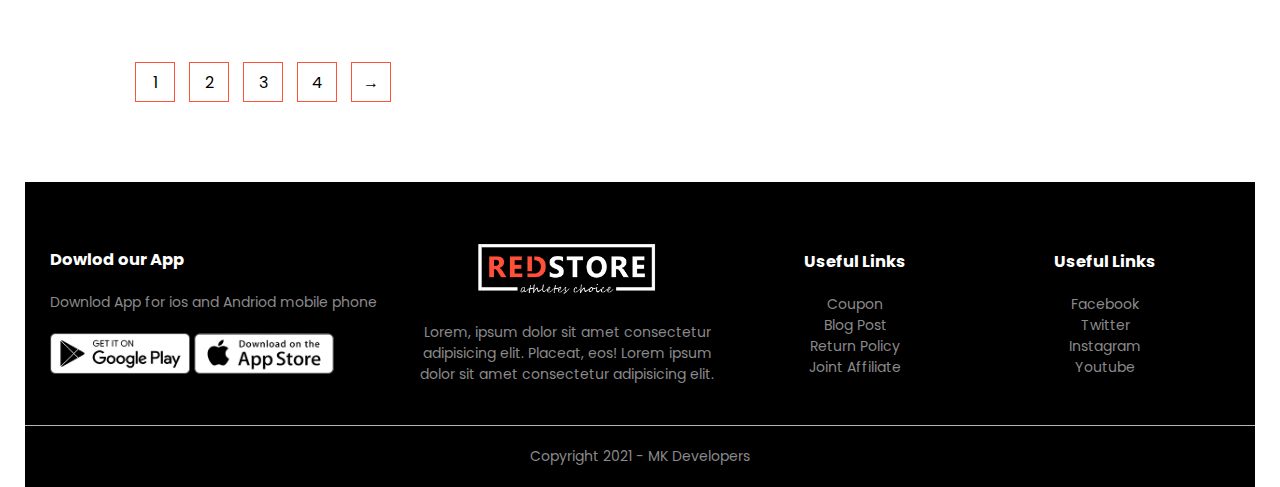
<file: Red_Store/product.html>
<!DOCTYPE html>
<html lang="en">
  <head>
    <meta charset="UTF-8" />
    <meta http-equiv="X-UA-Compatible" content="IE=edge" />
    <meta name="viewport" content="width=device-width, initial-scale=1.0" />
    <title> All Products - RedStore </title>
    <link rel="stylesheet" href="style.css" />
    <link rel="preconnect" href="https://fonts.gstatic.com" />
    <link
      href="https://fonts.googleapis.com/css2?family=Poppins:wght@300;400;500;600;700&display=swap"
      rel="stylesheet"
    />
    <link
      rel="stylesheet"
      href="https://cdnjs.cloudflare.com/ajax/libs/font-awesome/4.7.0/css/font-awesome.min.css"
    />
  </head>
  <body>
      <div class="container">
        <div class="navbar">
          <div class="logo">
            <img src="images/logo.png" width="125px" />
            
          </div>
          <nav>
            <ul id="menuItems" >
              <li><a href="">Home</a></li>
              <li><a href="">Product</a></li>
              <li><a href="">About</a></li>
              <li><a href="">Contact</a></li>
              <li><a href="">Account</a></li>
            </ul>
          </nav>
          <img src="images/cart.png " width="30px" />
          <img src="images/menu.png " class="menu-icon" onclick ="menutoggle() " />
        </div>
       
                                                                                  
       
       
        





    
    
    
    <div class="small-container">
        <div class="row row2">
            <h2>All Products</h2>
            <select >
                <option >Default Shorting</option>
                <option >Short by Price</option>
                <option >Short by Rating</option>
                <option >Short by Popularity</option>
                <option >Short by Scale</option>

            </select>
        </div>
      <div class="row">
        <div class="col-4">
          <img src="images/product-1.jpg" alt="" />
          <h4>Red Printed T-Shirt</h4>
          <div class="rating">
            <i class="fa fa-star"></i>
            <i class="fa fa-star"></i>
            <i class="fa fa-star"></i>
            <i class="fa fa-star"></i>
            <i class="fa fa-star-o"></i>
          </div>
          <p>$50.00</p>
        </div>
        <div class="col-4">
          <img src="images/product-2.jpg" alt="" />
          <h4>HRX Shoes Black</h4>
          <div class="rating">
            <i class="fa fa-star"></i>
            <i class="fa fa-star"></i>
            <i class="fa fa-star"></i>
            <i class="fa fa-star-half-o"></i>
            <i class="fa fa-star-o"></i>
          </div>
          <p>$50.00</p>
        </div>
        <div class="col-4">
          <img src="images/product-3.jpg" alt="" />
          <h4>levis trousers</h4>
          <div class="rating">
            <i class="fa fa-star"></i>
            <i class="fa fa-star"></i>
            <i class="fa fa-star"></i>
            <i class="fa fa-star"></i>
            <i class="fa fa-star-half-o"></i>
          </div>
          <p>$50.00</p>
        </div>
        <div class="col-4">
          <img src="images/product-4.jpg" alt="" />
          <h4>Polo T-Shirt</h4>
          <div class="rating">
            <i class="fa fa-star"></i>
            <i class="fa fa-star"></i>
            <i class="fa fa-star"></i>
            <i class="fa fa-star"></i>
            <i class="fa fa-star-o"></i>
          </div>
          <p>$50.00</p>
        </div>
      </div>  
      <div class="row">
        <div class="col-4">
          <img src="images/product-5.jpg" alt="" />
          <h4>Red Printed T-Shirt</h4>
          <div class="rating">
            <i class="fa fa-star"></i>
            <i class="fa fa-star"></i>
            <i class="fa fa-star"></i>
            <i class="fa fa-star"></i>
            <i class="fa fa-star-o"></i>
          </div>
          <p>$50.00</p>
        </div>
        <div class="col-4">
          <img src="images/product-6.jpg" alt="" />
          <h4>HRX Shoes Black</h4>
          <div class="rating">
            <i class="fa fa-star"></i>
            <i class="fa fa-star"></i>
            <i class="fa fa-star"></i>
            <i class="fa fa-star-half-o"></i>
            <i class="fa fa-star-o"></i>
          </div>
          <p>$50.00</p>
        </div>
        <div class="col-4">
          <img src="images/product-7.jpg" alt="" />
          <h4>levis trousers</h4>
          <div class="rating">
            <i class="fa fa-star"></i>
            <i class="fa fa-star"></i>
            <i class="fa fa-star"></i>
            <i class="fa fa-star"></i>
            <i class="fa fa-star-half-o"></i>
          </div>
          <p>$50.00</p>
        </div>
        <div class="col-4">
          <img src="images/product-8.jpg" alt="" />
          <h4>Polo T-Shirt</h4>
          <div class="rating">
            <i class="fa fa-star"></i>
            <i class="fa fa-star"></i>
            <i class="fa fa-star"></i>
            <i class="fa fa-star"></i>
            <i class="fa fa-star-o"></i>
          </div>
          <p>$50.00</p>
        </div>
      </div>
      <div class="row">
        <div class="col-4">
          <img src="images/product-9.jpg" alt="" />
          <h4>Red Printed T-Shirt</h4>
          <div class="rating">
            <i class="fa fa-star"></i>
            <i class="fa fa-star"></i>
            <i class="fa fa-star"></i>
            <i class="fa fa-star"></i>
            <i class="fa fa-star-o"></i>
          </div>
          <p>$50.00</p>
        </div>
        <div class="col-4">
          <img src="images/product-10.jpg" alt="" />
          <h4>HRX Shoes Black</h4>
          <div class="rating">
            <i class="fa fa-star"></i>
            <i class="fa fa-star"></i>
            <i class="fa fa-star"></i>
            <i class="fa fa-star-half-o"></i>
            <i class="fa fa-star-o"></i>
          </div>
          <p>$50.00</p>
        </div>
        <div class="col-4">
          <img src="images/product-11.jpg" alt="" />
          <h4>levis trousers</h4>
          <div class="rating">
            <i class="fa fa-star"></i>
            <i class="fa fa-star"></i>
            <i class="fa fa-star"></i>
            <i class="fa fa-star"></i>
            <i class="fa fa-star-half-o"></i>
          </div>
          <p>$50.00</p>
        </div>
        <div class="col-4">
          <img src="images/product-12.jpg" alt="" />
          <h4>Polo T-Shirt</h4>
          <div class="rating">
            <i class="fa fa-star"></i>
            <i class="fa fa-star"></i>
            <i class="fa fa-star"></i>
            <i class="fa fa-star"></i>
            <i class="fa fa-star-o"></i>
          </div>
          <p>$50.00</p>
        </div>
      </div>
      <div class="page-btn">
          <span>1</span>
          <span>2</span>
          <span>3</span>
          <span>4</span>
          <span> &#8594;</span>
        
      </div>      
    </div>



       





                                                              <!-- Footer -->

  <div class="footer">
    <div class="container">
      <div class="row">
        <div class="footer-col1">
          <h3>Dowlod our App </h3>
          <p>Downlod  App for ios and Andriod mobile phone</p>
          <div class="app-logo">
            <img src="images/play-store.png" alt="">
            <img src="images/app-store.png" alt="">
          </div>
        </div>
        <div class="footer-col2">
          <img src="images/logo-white.png" alt="">
          <p> Lorem, ipsum dolor sit amet consectetur adipisicing elit. Placeat, eos! Lorem ipsum dolor sit amet consectetur adipisicing elit.  </p>
        </div>
        <div class="footer-col3">
          <h3>Useful Links </h3>
          
            <ul>
            <li>Coupon</li>
            <li>Blog Post</li>
            <li>Return Policy</li>
            <li>Joint Affiliate</li>
          </ul>
        
        </div>
        <div class="footer-col4">
          <h3>Useful Links </h3>
          
            <ul>
            <li>Facebook</li>
            <li>Twitter</li>
            <li>Instagram</li>
            <li>Youtube</li>
          </ul>
        
        </div>
      </div>
    </div>
    <hr>
    <p class="copyr">Copyright 2021 - MK Developers</p>
  </div>
        
  <!-- js for menu toggle -->
<script>
  var menuItems = document.getElementById("menuItems");
  menuItems.style.maxHeight ="0px";

  function menutoggle(){
    if( menuItems.style.maxHeight == "0px"){
      menuItems.style.maxHeight ="200px";
    }
    else{
      menuItems.style.maxHeight ="0px";
    }
  }

</script>

</body>
</html>
</file>
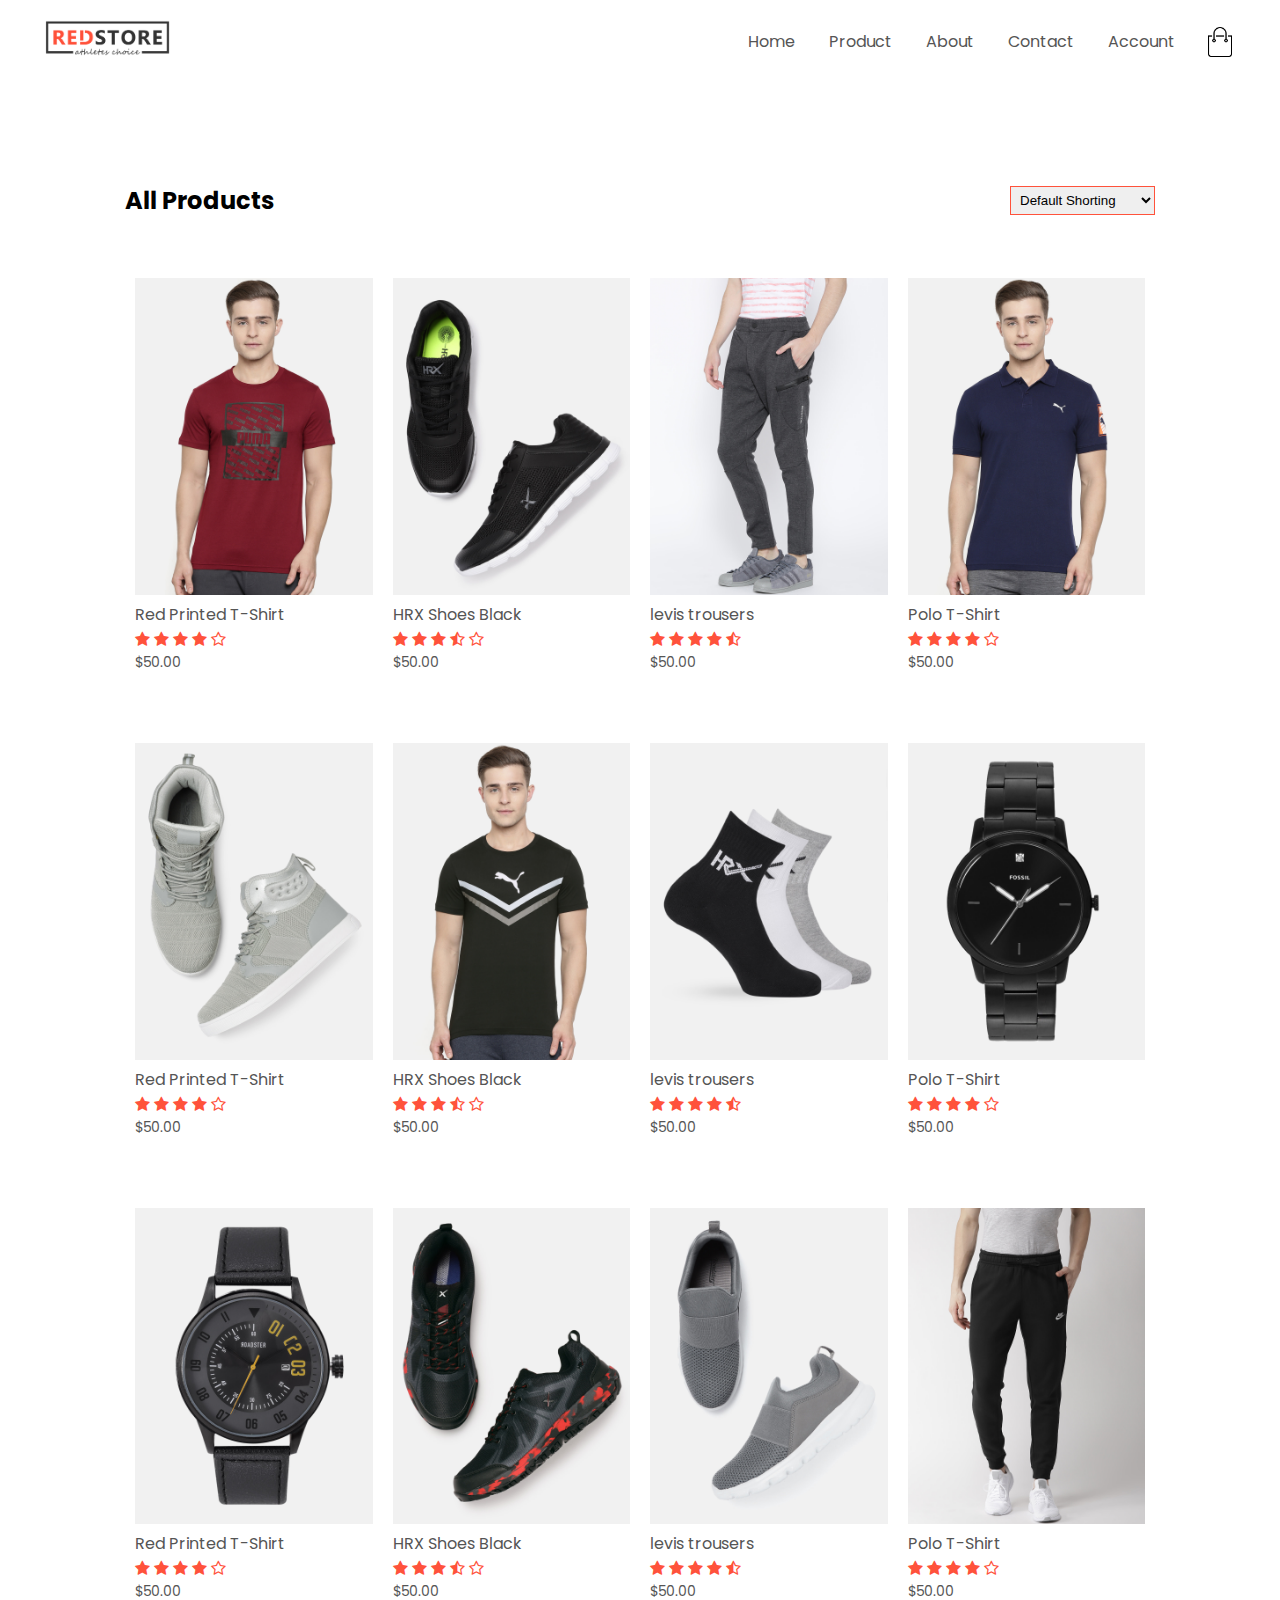
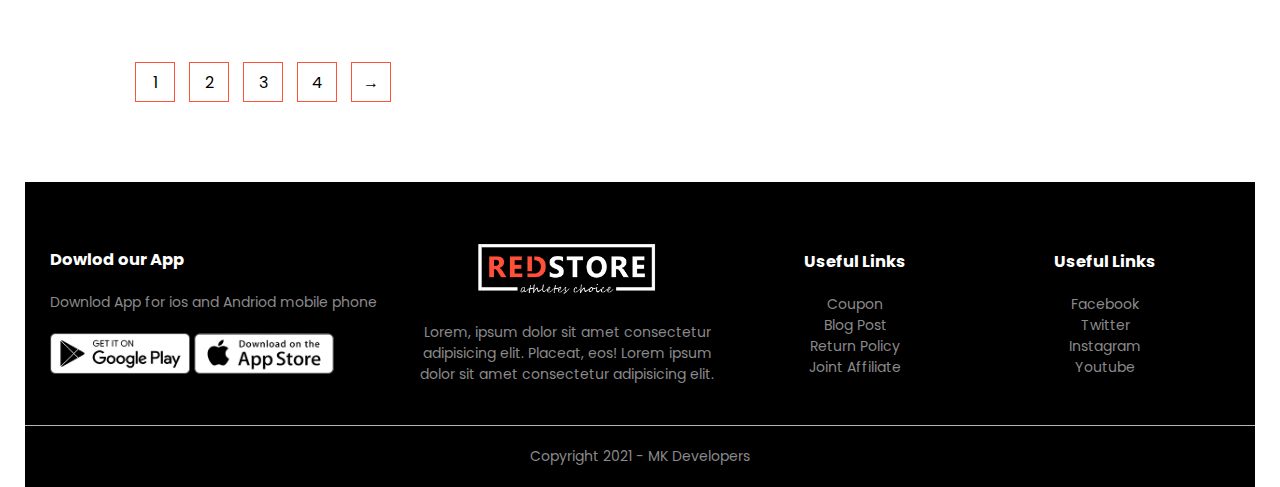
<file: Red_Store/public/product.html>
<!DOCTYPE html>
<html lang="en">
  <head>
    <meta charset="UTF-8" />
    <meta http-equiv="X-UA-Compatible" content="IE=edge" />
    <meta name="viewport" content="width=device-width, initial-scale=1.0" />
    <title> All Products - RedStore </title>
    <link rel="stylesheet" href="style.css" />
    <link rel="preconnect" href="https://fonts.gstatic.com" />
    <link
      href="https://fonts.googleapis.com/css2?family=Poppins:wght@300;400;500;600;700&display=swap"
      rel="stylesheet"
    />
    <link
      rel="stylesheet"
      href="https://cdnjs.cloudflare.com/ajax/libs/font-awesome/4.7.0/css/font-awesome.min.css"
    />
  </head>
  <body>
      <div class="container">
        <div class="navbar">
          <div class="logo">
            <a href="index.html"><img id="logoimg" src="images/logo.png" width="125px" /></a> 
            
          </div>
          <nav>
            <ul id="menuItems" >
              <li><a href="index.html">Home</a></li>
              <li><a href="">Product</a></li>
              <li><a href="">About</a></li>
              <li><a href="">Contact</a></li>
              <li><a href="">Account</a></li>
            </ul>
          </nav>
          <img src="images/cart.png " width="30px" />
          <img src="images/menu.png " class="menu-icon" onclick ="menutoggle() " />
        </div>
       
                                                                                  
       
       
        





    
    
    
    <div class="small-container">
        <div class="row row2">
            <h2>All Products</h2>
            <select >
                <option >Default Shorting</option>
                <option >Short by Price</option>
                <option >Short by Rating</option>
                <option >Short by Popularity</option>
                <option >Short by Scale</option>

            </select>
        </div>
      <div class="row">
        <div class="col-4">
          <img src="images/product-1.jpg" alt="" />
          <h4>Red Printed T-Shirt</h4>
          <div class="rating">
            <i class="fa fa-star"></i>
            <i class="fa fa-star"></i>
            <i class="fa fa-star"></i>
            <i class="fa fa-star"></i>
            <i class="fa fa-star-o"></i>
          </div>
          <p>$50.00</p>
        </div>
        <div class="col-4">
          <img src="images/product-2.jpg" alt="" />
          <h4>HRX Shoes Black</h4>
          <div class="rating">
            <i class="fa fa-star"></i>
            <i class="fa fa-star"></i>
            <i class="fa fa-star"></i>
            <i class="fa fa-star-half-o"></i>
            <i class="fa fa-star-o"></i>
          </div>
          <p>$50.00</p>
        </div>
        <div class="col-4">
          <img src="images/product-3.jpg" alt="" />
          <h4>levis trousers</h4>
          <div class="rating">
            <i class="fa fa-star"></i>
            <i class="fa fa-star"></i>
            <i class="fa fa-star"></i>
            <i class="fa fa-star"></i>
            <i class="fa fa-star-half-o"></i>
          </div>
          <p>$50.00</p>
        </div>
        <div class="col-4">
          <img src="images/product-4.jpg" alt="" />
          <h4>Polo T-Shirt</h4>
          <div class="rating">
            <i class="fa fa-star"></i>
            <i class="fa fa-star"></i>
            <i class="fa fa-star"></i>
            <i class="fa fa-star"></i>
            <i class="fa fa-star-o"></i>
          </div>
          <p>$50.00</p>
        </div>
      </div>  
      <div class="row">
        <div class="col-4">
          <img src="images/product-5.jpg" alt="" />
          <h4>Red Printed T-Shirt</h4>
          <div class="rating">
            <i class="fa fa-star"></i>
            <i class="fa fa-star"></i>
            <i class="fa fa-star"></i>
            <i class="fa fa-star"></i>
            <i class="fa fa-star-o"></i>
          </div>
          <p>$50.00</p>
        </div>
        <div class="col-4">
          <img src="images/product-6.jpg" alt="" />
          <h4>HRX Shoes Black</h4>
          <div class="rating">
            <i class="fa fa-star"></i>
            <i class="fa fa-star"></i>
            <i class="fa fa-star"></i>
            <i class="fa fa-star-half-o"></i>
            <i class="fa fa-star-o"></i>
          </div>
          <p>$50.00</p>
        </div>
        <div class="col-4">
          <img src="images/product-7.jpg" alt="" />
          <h4>levis trousers</h4>
          <div class="rating">
            <i class="fa fa-star"></i>
            <i class="fa fa-star"></i>
            <i class="fa fa-star"></i>
            <i class="fa fa-star"></i>
            <i class="fa fa-star-half-o"></i>
          </div>
          <p>$50.00</p>
        </div>
        <div class="col-4">
          <img src="images/product-8.jpg" alt="" />
          <h4>Polo T-Shirt</h4>
          <div class="rating">
            <i class="fa fa-star"></i>
            <i class="fa fa-star"></i>
            <i class="fa fa-star"></i>
            <i class="fa fa-star"></i>
            <i class="fa fa-star-o"></i>
          </div>
          <p>$50.00</p>
        </div>
      </div>
      <div class="row">
        <div class="col-4">
          <img src="images/product-9.jpg" alt="" />
          <h4>Red Printed T-Shirt</h4>
          <div class="rating">
            <i class="fa fa-star"></i>
            <i class="fa fa-star"></i>
            <i class="fa fa-star"></i>
            <i class="fa fa-star"></i>
            <i class="fa fa-star-o"></i>
          </div>
          <p>$50.00</p>
        </div>
        <div class="col-4">
          <img src="images/product-10.jpg" alt="" />
          <h4>HRX Shoes Black</h4>
          <div class="rating">
            <i class="fa fa-star"></i>
            <i class="fa fa-star"></i>
            <i class="fa fa-star"></i>
            <i class="fa fa-star-half-o"></i>
            <i class="fa fa-star-o"></i>
          </div>
          <p>$50.00</p>
        </div>
        <div class="col-4">
          <img src="images/product-11.jpg" alt="" />
          <h4>levis trousers</h4>
          <div class="rating">
            <i class="fa fa-star"></i>
            <i class="fa fa-star"></i>
            <i class="fa fa-star"></i>
            <i class="fa fa-star"></i>
            <i class="fa fa-star-half-o"></i>
          </div>
          <p>$50.00</p>
        </div>
        <div class="col-4">
          <img src="images/product-12.jpg" alt="" />
          <h4>Polo T-Shirt</h4>
          <div class="rating">
            <i class="fa fa-star"></i>
            <i class="fa fa-star"></i>
            <i class="fa fa-star"></i>
            <i class="fa fa-star"></i>
            <i class="fa fa-star-o"></i>
          </div>
          <p>$50.00</p>
        </div>
      </div>
      <div class="page-btn">
          <span>1</span>
          <span>2</span>
          <span>3</span>
          <span>4</span>
          <span> &#8594;</span>
        
      </div>      
    </div>



       





                                                              <!-- Footer -->

  <div class="footer">
    <div class="container">
      <div class="row">
        <div class="footer-col1">
          <h3>Dowlod our App </h3>
          <p>Downlod  App for ios and Andriod mobile phone</p>
          <div class="app-logo">
            <img src="images/play-store.png" alt="">
            <img src="images/app-store.png" alt="">
          </div>
        </div>
        <div class="footer-col2">
          <img src="images/logo-white.png" alt="">
          <p> Lorem, ipsum dolor sit amet consectetur adipisicing elit. Placeat, eos! Lorem ipsum dolor sit amet consectetur adipisicing elit.  </p>
        </div>
        <div class="footer-col3">
          <h3>Useful Links </h3>
          
            <ul>
            <li>Coupon</li>
            <li>Blog Post</li>
            <li>Return Policy</li>
            <li>Joint Affiliate</li>
          </ul>
        
        </div>
        <div class="footer-col4">
          <h3>Useful Links </h3>
          
            <ul>
            <li>Facebook</li>
            <li>Twitter</li>
            <li>Instagram</li>
            <li>Youtube</li>
          </ul>
        
        </div>
      </div>
    </div>
    <hr>
    <p class="copyr">Copyright 2021 - MK Developers</p>
  </div>
        
  <!-- js for menu toggle -->
<script>
  var menuItems = document.getElementById("menuItems");
  menuItems.style.maxHeight ="0px";

  function menutoggle(){
    if( menuItems.style.maxHeight == "0px"){
      menuItems.style.maxHeight ="200px";
    }
    else{
      menuItems.style.maxHeight ="0px";
    }
  }

</script>

</body>
</html>
</file>
<file: Red_Store/style.css>
*{
    margin: 0px;
    padding: 0px;
    box-sizing: border-box;
}
body{
    font-family: 'Poppins', sans-serif;
}
#logoimg{

    cursor: pointer;

}
.container{
    max-width: 1300px;
    margin:auto;
    padding:0px 25px;
}
.header{
    background: radial-gradient(#fff ,#ffd6d6 );
}
/* Navigation bar */
.navbar{
    display: flex;
    align-items: center;
    padding: 20px;
}
nav{
    
    flex:1;
    text-align: right;
}

nav ul{
    display:inline-block;
    list-style-type: none;
}

nav ul li{
    display:inline-block;
    margin-right: 30px;
    
}
a{
    text-decoration: none;
    color: #555;
    
}
p{
    color: #555;
    
}
/* Discription , explorer */
.row{
    display:flex;
    align-items: center;
    flex-wrap: wrap;
    justify-content: space-around;
}
.col-2{
    flex-basis: 50%;
     min-width: 300px;
    }
    .col-2 img{
        max-width: 100%;
        padding: 50px 0px;
    }
    .col-2 h1{
        font-size: 50px;
     line-height: 60px;
     margin: 25px 0px;
    }
    .btn{
        display: inline-block;
        background: #ff523b;
        color:#fff;
        padding: 8px 30px;
        margin: 30px 0px;
        border-radius: 50px;
        transition: background 0.5s;
    }
    .btn:hover{
        background:#563434;
    }
    .header .row{
     margin-top: 50px;
    }
    
    /* categories */
    .categories{
    margin: 70px 0px;
}
.col-3{
    flex-basis: 30%;
    min-width: 250px;
    margin-bottom: 30px;
}
.col-3 img{
    width: 100%;
}
.small-container{
    max-width: 1080px;
    margin: auto;
    padding: 0px 25px;
}

/* products */
.col-4{
    flex-basis:25%;
    padding : 10px;
    min-width: 200px;
    margin-bottom: 50px;
    transition: transform 0.5s;
}
.col-4 img{
width: 100%;
}
.title{
    text-align: center;
    margin: 0px auto 80px;
    position: relative;
    line-height: 60px;
    color: #555;
}
.title::after{
    content:'';
    background: #ff523b;
    width: 80px ;
    height: 5px;
    border-radius: 5px;
    position: absolute;
    bottom: 0px;
    left: 50%;
    transform: translateX(-50%);
}
h4{
    color: #555;
    font-weight: normal;
}
.col-4 p {
    font-size: 14px;
    
}
.rating .fa{
    color:#ff523b
}
.col-4:hover{
    transform: translateY(-5px);
}

/*-----OFFER------ */

.offer{
    background: radial-gradient(#fff ,#ffd6d6 );
    margin-top: 50px;
    padding: 30px 0px;
}
.col-2 .offer-img{
    padding: 50px;
}
small{
    color: #555;
}

/* Testimonial section */

.testmon{
    padding-top: 100px;
}
.testmon .col-3{
    text-align: center;
    padding: 40px 20px;
    box-shadow: 0 0 20px 0px rgba(0, 0, 0,0.1 );
    cursor: pointer;
    transition: transform 0.5s;

}
.testmon .col-3:hover{
    transform: translateY(-10px);
}
.testmon .col-3 img{
    width: 50px;
    margin-top: 20px;
    border-radius: 50%;
}
.fa.fa-quote-left{
    font-size: 35px;
    color: #ff523b;
}
 .col-3 p{
     font-size: 12px ;
     margin: 12px 0px;
     color: #777;
 }
 .testmon .col-3 h3{
     font-weight: 600;
     font-size: 16px;
     color: #555;
 }

 /* Brands */

 .brands{
     margin: 100px auto;

 }
 .col-5{
     width: 160px;
 }
 .col-5 img{
     width: 100%;
    cursor: pointer;
    filter: grayscale(100%);
}
.col-5 img:hover{
    
    filter: grayscale(0);

}
/* Footer */
.footer{
    background: #000;
    color: #8a8a8a;
    font-size: 14px;
    padding: 60px 0px 20px;
}
.footer p{
    color: #8a8a8a;
    
}
.footer h3{
    color: #fff;
    margin-bottom: 20px;
}
.footer-col1 , .footer-col2 , .footer-col3 , .footer-col4{
    min-width: 250px;
    margin-bottom: 20px;
 
}
.footer-col1{
flex-basis:30%;

}
.footer-col2{
flex: 1;
text-align: center;
}
.footer-col2 img{

    width: 180px;
    margin-bottom: 20px;

}
.footer-col3{
flex-basis: 12%;
text-align: center;

}
.footer-col4{
    
    flex-basis: 12%;
    text-align: center;

}
ul{
    list-style-type: none;
}
.app-logo{
    margin-top: 20px;
}
.app-logo img{
    width: 140px;
}
.footer hr{
    border: none;
    background: #b5b5b5;
    margin: 20px 0px;
    height: 1px;
}
.copyr{
    text-align: center;
}

/* nav in mobile */

.menu-icon{
    width: 28px;
    margin-left: 20px;
    display: none;
}


 /*------------------------------------------------ All ProDucts Page---------------------------------------------- */

.row2{
    justify-content: space-between;
    margin: 100px auto 50px;
}

select{
    border: 1px solid #ff523b;
    padding: 5px;
}
select:focus{
    outline: none;

}
.page-btn{
    margin: 0 auto 80px ;
}

.page-btn span{

    display: inline-block;
    border: 1px solid #ff523b;
    margin-left: 10px;
    width: 40px;
    height: 40px;
    text-align: center;
    line-height: 40px;
    cursor: pointer;
}
.page-btn span:hover{

    background: #ff523b;
    color: #fff;

}
/*----------------Product Details Page-------------------------- */

.single-product{

    margin-top: 30px;
     
}
.single-product .col2 img{

    padding: 0;
 
}
.single-product .col2{
    padding: 20px;
}
.single-product h4{
    margin: 10px 0;
    font-size: 22px;
    font-weight: bold;

}
.single-product select{
    display: block;
    padding: 10px;
    margin-top: 20px;
}
.single-product input{
    width: 50px;
    height: 40px;
    padding-left: 10px;
    font-size: 20px;
    margin-right: 10px;
    border: 1px solid #ff523b;
}
.single-product input:focus{
    outline: none;
}
.single-product .fa{
     color: #ff523b;
     margin-left: 10px;
}
.small-img-row{
    display: flex;
    justify-content: space-between;
}
.small-img-col{
    flex-basis: 22%;
    cursor: pointer;
}




/* Media quarie for menu */

@media only screen and (max-width:800px)
{
    
    nav ul{
        position: absolute;
        top: 70px;
        left: 0px;
        background: #333;
        width: 100%;
        overflow: hidden;
        transition: max-height 0.5s;
    }
    
    nav ul li{
        display: block;
        margin: 10px 50px  10px   0px; 
    }
    
    nav ul li a{
        color: #fff;
    }
    
    .menu-icon {
        display: block;
        cursor: pointer;
        
    }
    
}
/* Media quarie for screen less than 600*/
@media only screen and (max-width:600px){
    .row{
        text-align: center;
    }
    .col-2, .col-3, .col-4{
        flex-basis:100%;
    }

    .single-product .row{

        text-align: left;

    }
    .single-product .col2{

        padding: 20px 0px;
    }
    .single-product h1{

        font-size: 26px;
        line-height: 32px;
    }

}
</file>
<file: Red_Store/public/style.css>
*{
    margin: 0px;
    padding: 0px;
    box-sizing: border-box;
}
body{
    font-family: 'Poppins', sans-serif;
}
#logoimg{

    cursor: pointer;

}
.container{
    max-width: 1300px;
    margin:auto;
    padding:0px 25px;
}
.header{
    background: radial-gradient(#fff ,#ffd6d6 );
}
/* Navigation bar */
.navbar{
    display: flex;
    align-items: center;
    padding: 20px;
}
nav{
    
    flex:1;
    text-align: right;
}

nav ul{
    display:inline-block;
    list-style-type: none;
}

nav ul li{
    display:inline-block;
    margin-right: 30px;
    
}
a{
    text-decoration: none;
    color: #555;
    
}
p{
    color: #555;
    
}
/* Discription , explorer */
.row{
    display:flex;
    align-items: center;
    flex-wrap: wrap;
    justify-content: space-around;
}
.col-2{
    flex-basis: 50%;
     min-width: 300px;
    }
    .col-2 img{
        max-width: 100%;
        padding: 50px 0px;
    }
    .col-2 h1{
        font-size: 50px;
     line-height: 60px;
     margin: 25px 0px;
    }
    .btn{
        display: inline-block;
        background: #ff523b;
        color:#fff;
        padding: 8px 30px;
        margin: 30px 0px;
        border-radius: 50px;
        transition: background 0.5s;
    }
    .btn:hover{
        background:#563434;
    }
    .header .row{
     margin-top: 50px;
    }
    
    /* categories */
    .categories{
    margin: 70px 0px;
}
.col-3{
    flex-basis: 30%;
    min-width: 250px;
    margin-bottom: 30px;
}
.col-3 img{
    width: 100%;
}
.small-container{
    max-width: 1080px;
    margin: auto;
    padding: 0px 25px;
}

/* products */
.col-4{
    flex-basis:25%;
    padding : 10px;
    min-width: 200px;
    margin-bottom: 50px;
    transition: transform 0.5s;
}
.col-4 img{
width: 100%;
}
.title{
    text-align: center;
    margin: 0px auto 80px;
    position: relative;
    line-height: 60px;
    color: #555;
}
.title::after{
    content:'';
    background: #ff523b;
    width: 80px ;
    height: 5px;
    border-radius: 5px;
    position: absolute;
    bottom: 0px;
    left: 50%;
    transform: translateX(-50%);
}
h4{
    color: #555;
    font-weight: normal;
}
.col-4 p {
    font-size: 14px;
    
}
.rating .fa{
    color:#ff523b
}
.col-4:hover{
    transform: translateY(-5px);
}

/*-----OFFER------ */

.offer{
    background: radial-gradient(#fff ,#ffd6d6 );
    margin-top: 50px;
    padding: 30px 0px;
}
.col-2 .offer-img{
    padding: 50px;
}
small{
    color: #555;
}

/* Testimonial section */

.testmon{
    padding-top: 100px;
}
.testmon .col-3{
    text-align: center;
    padding: 40px 20px;
    box-shadow: 0 0 20px 0px rgba(0, 0, 0,0.1 );
    cursor: pointer;
    transition: transform 0.5s;

}
.testmon .col-3:hover{
    transform: translateY(-10px);
}
.testmon .col-3 img{
    width: 50px;
    margin-top: 20px;
    border-radius: 50%;
}
.fa.fa-quote-left{
    font-size: 35px;
    color: #ff523b;
}
 .col-3 p{
     font-size: 12px ;
     margin: 12px 0px;
     color: #777;
 }
 .testmon .col-3 h3{
     font-weight: 600;
     font-size: 16px;
     color: #555;
 }

 /* Brands */

 .brands{
     margin: 100px auto;

 }
 .col-5{
     width: 160px;
 }
 .col-5 img{
     width: 100%;
    cursor: pointer;
    filter: grayscale(100%);
}
.col-5 img:hover{
    
    filter: grayscale(0);

}
/* Footer */
.footer{
    background: #000;
    color: #8a8a8a;
    font-size: 14px;
    padding: 60px 0px 20px;
}
.footer p{
    color: #8a8a8a;
    
}
.footer h3{
    color: #fff;
    margin-bottom: 20px;
}
.footer-col1 , .footer-col2 , .footer-col3 , .footer-col4{
    min-width: 250px;
    margin-bottom: 20px;
 
}
.footer-col1{
flex-basis:30%;

}
.footer-col2{
flex: 1;
text-align: center;
}
.footer-col2 img{

    width: 180px;
    margin-bottom: 20px;

}
.footer-col3{
flex-basis: 12%;
text-align: center;

}
.footer-col4{
    
    flex-basis: 12%;
    text-align: center;

}
ul{
    list-style-type: none;
}
.app-logo{
    margin-top: 20px;
}
.app-logo img{
    width: 140px;
}
.footer hr{
    border: none;
    background: #b5b5b5;
    margin: 20px 0px;
    height: 1px;
}
.copyr{
    text-align: center;
}

/* nav in mobile */

.menu-icon{
    width: 28px;
    margin-left: 20px;
    display: none;
}


 /*------------------------------------------------ All ProDucts Page---------------------------------------------- */

.row2{
    justify-content: space-between;
    margin: 100px auto 50px;
}

select{
    border: 1px solid #ff523b;
    padding: 5px;
}
select:focus{
    outline: none;

}
.page-btn{
    margin: 0 auto 80px ;
}

.page-btn span{

    display: inline-block;
    border: 1px solid #ff523b;
    margin-left: 10px;
    width: 40px;
    height: 40px;
    text-align: center;
    line-height: 40px;
    cursor: pointer;
}
.page-btn span:hover{

    background: #ff523b;
    color: #fff;

}
/*----------------Product Details Page-------------------------- */

.single-product{

    margin-top: 30px;
     
}
.single-product .col2 img{

    padding: 0;
 
}
.single-product .col2{
    padding: 20px;
}
.single-product h4{
    margin: 10px 0;
    font-size: 22px;
    font-weight: bold;

}
.single-product select{
    display: block;
    padding: 10px;
    margin-top: 20px;
}
.single-product input{
    width: 50px;
    height: 40px;
    padding-left: 10px;
    font-size: 20px;
    margin-right: 10px;
    border: 1px solid #ff523b;
}
.single-product input:focus{
    outline: none;
}
.single-product .fa{
     color: #ff523b;
     margin-left: 10px;
}
.small-img-row{
    display: flex;
    justify-content: space-between;
}
.small-img-col{
    flex-basis: 22%;
    cursor: pointer;
}




/* Media quarie for menu */

@media only screen and (max-width:800px)
{
    
    nav ul{
        position: absolute;
        top: 70px;
        left: 0px;
        background: #333;
        width: 100%;
        overflow: hidden;
        transition: max-height 0.5s;
    }
    
    nav ul li{
        display: block;
        margin: 10px 50px  10px   0px; 
    }
    
    nav ul li a{
        color: #fff;
    }
    
    .menu-icon {
        display: block;
        cursor: pointer;
        
    }
    
}
/* Media quarie for screen less than 600*/
@media only screen and (max-width:600px){
    .row{
        text-align: center;
    }
    .col-2, .col-3, .col-4{
        flex-basis:100%;
    }

    .single-product .row{

        text-align: left;

    }
    .single-product .col2{

        padding: 20px 0px;
    }
    .single-product h1{

        font-size: 26px;
        line-height: 32px;
    }

}
</file>
